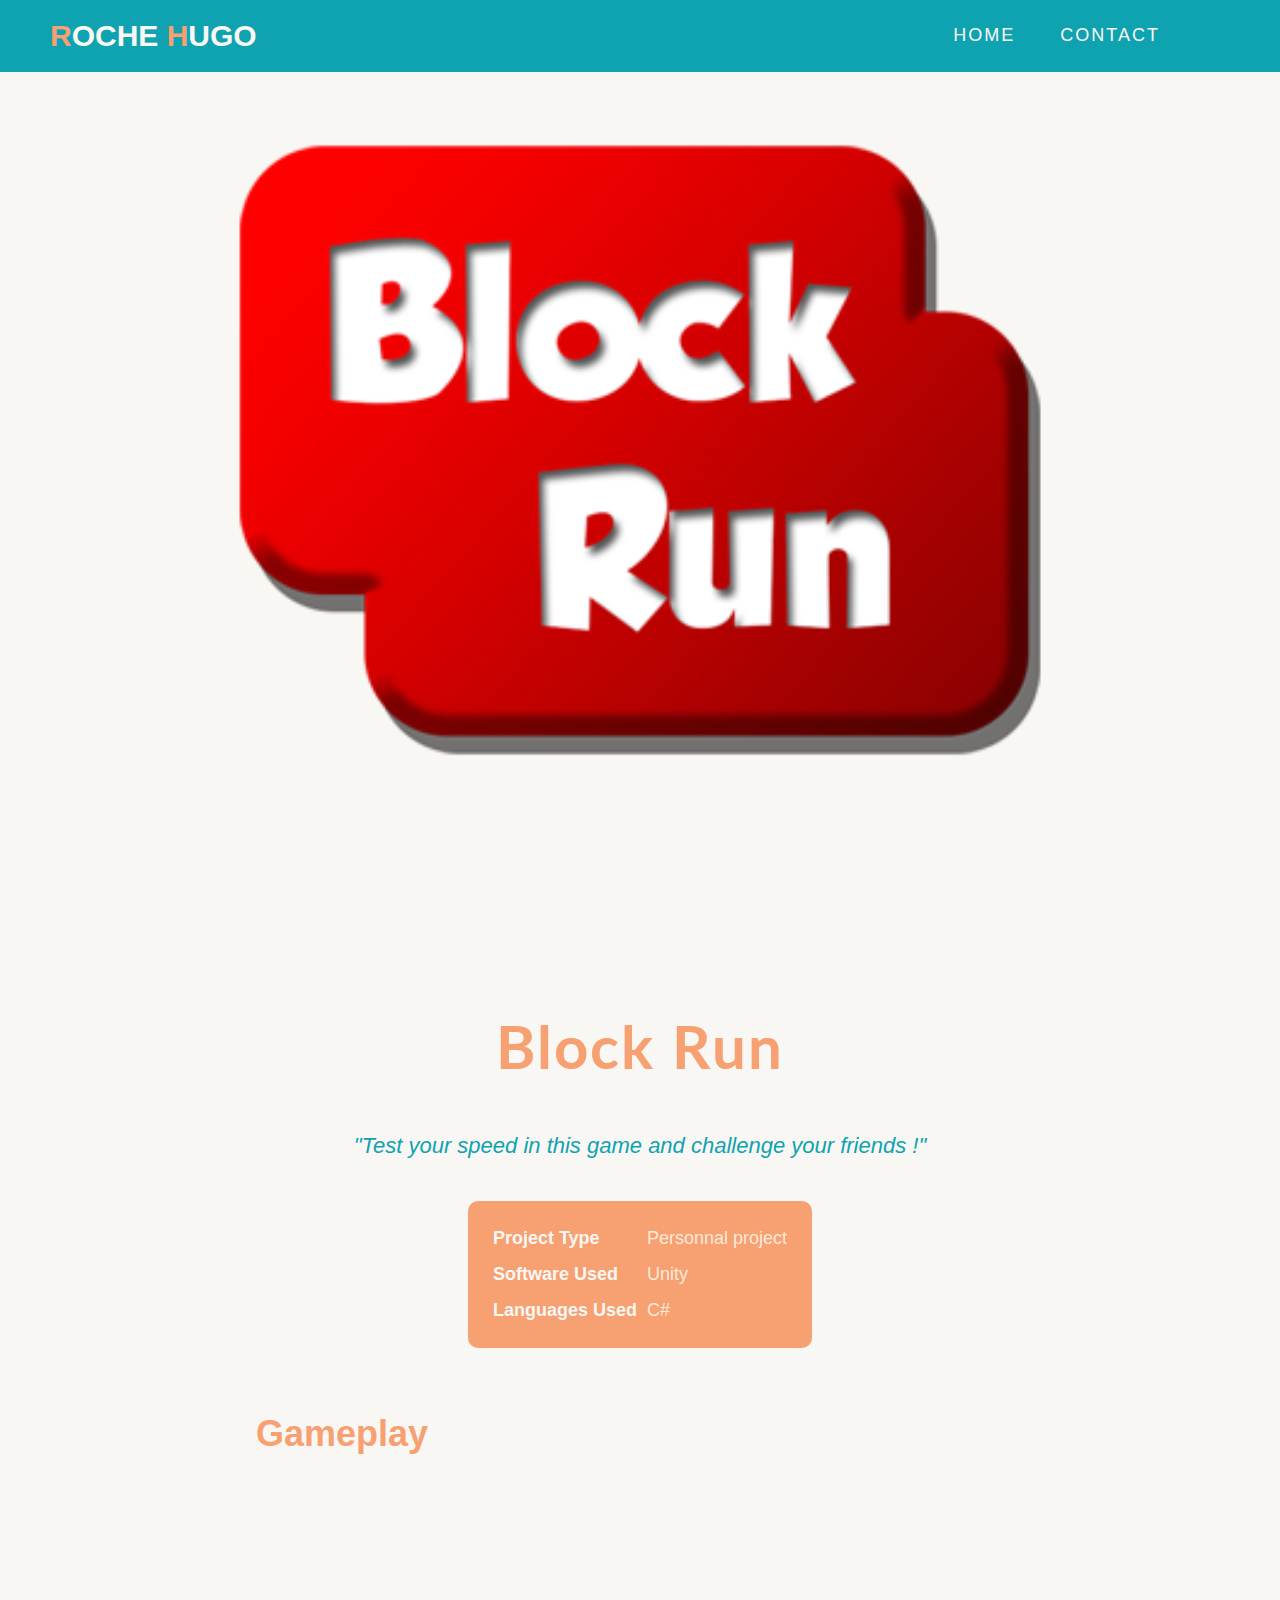
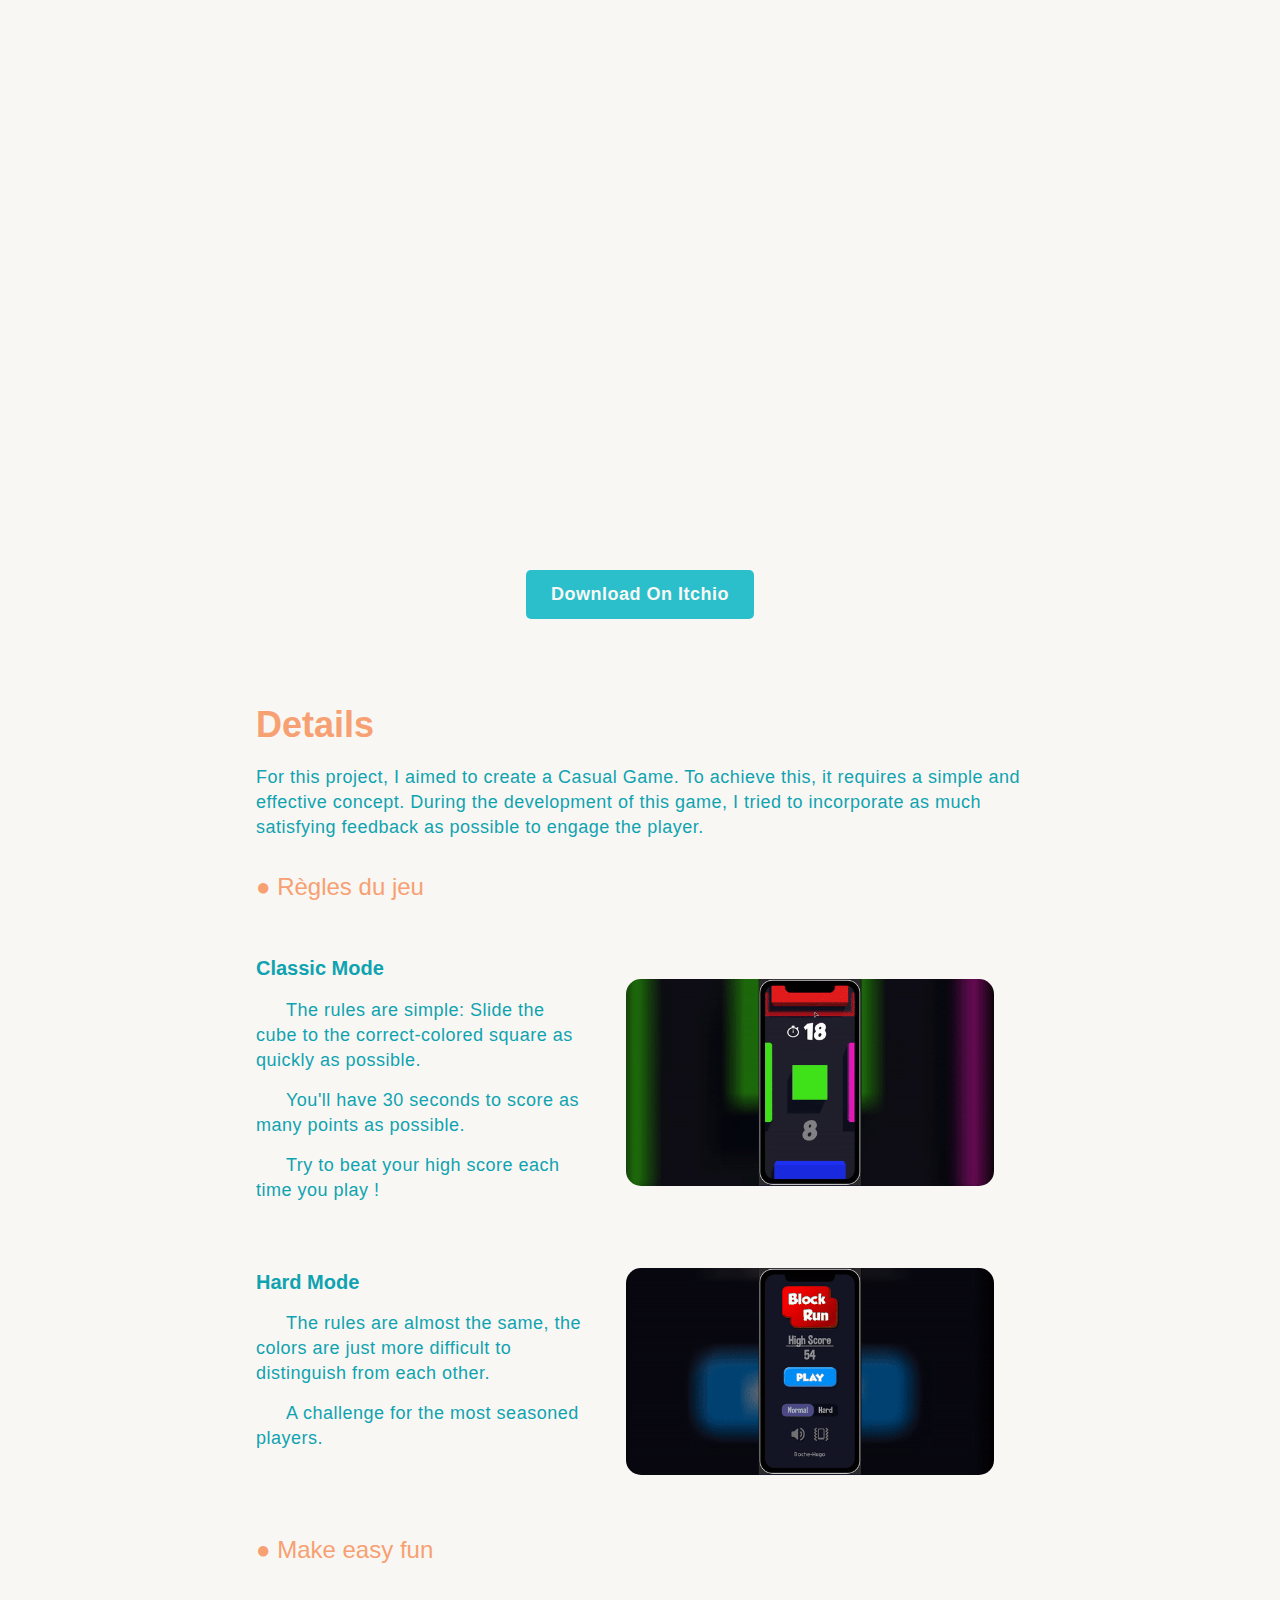
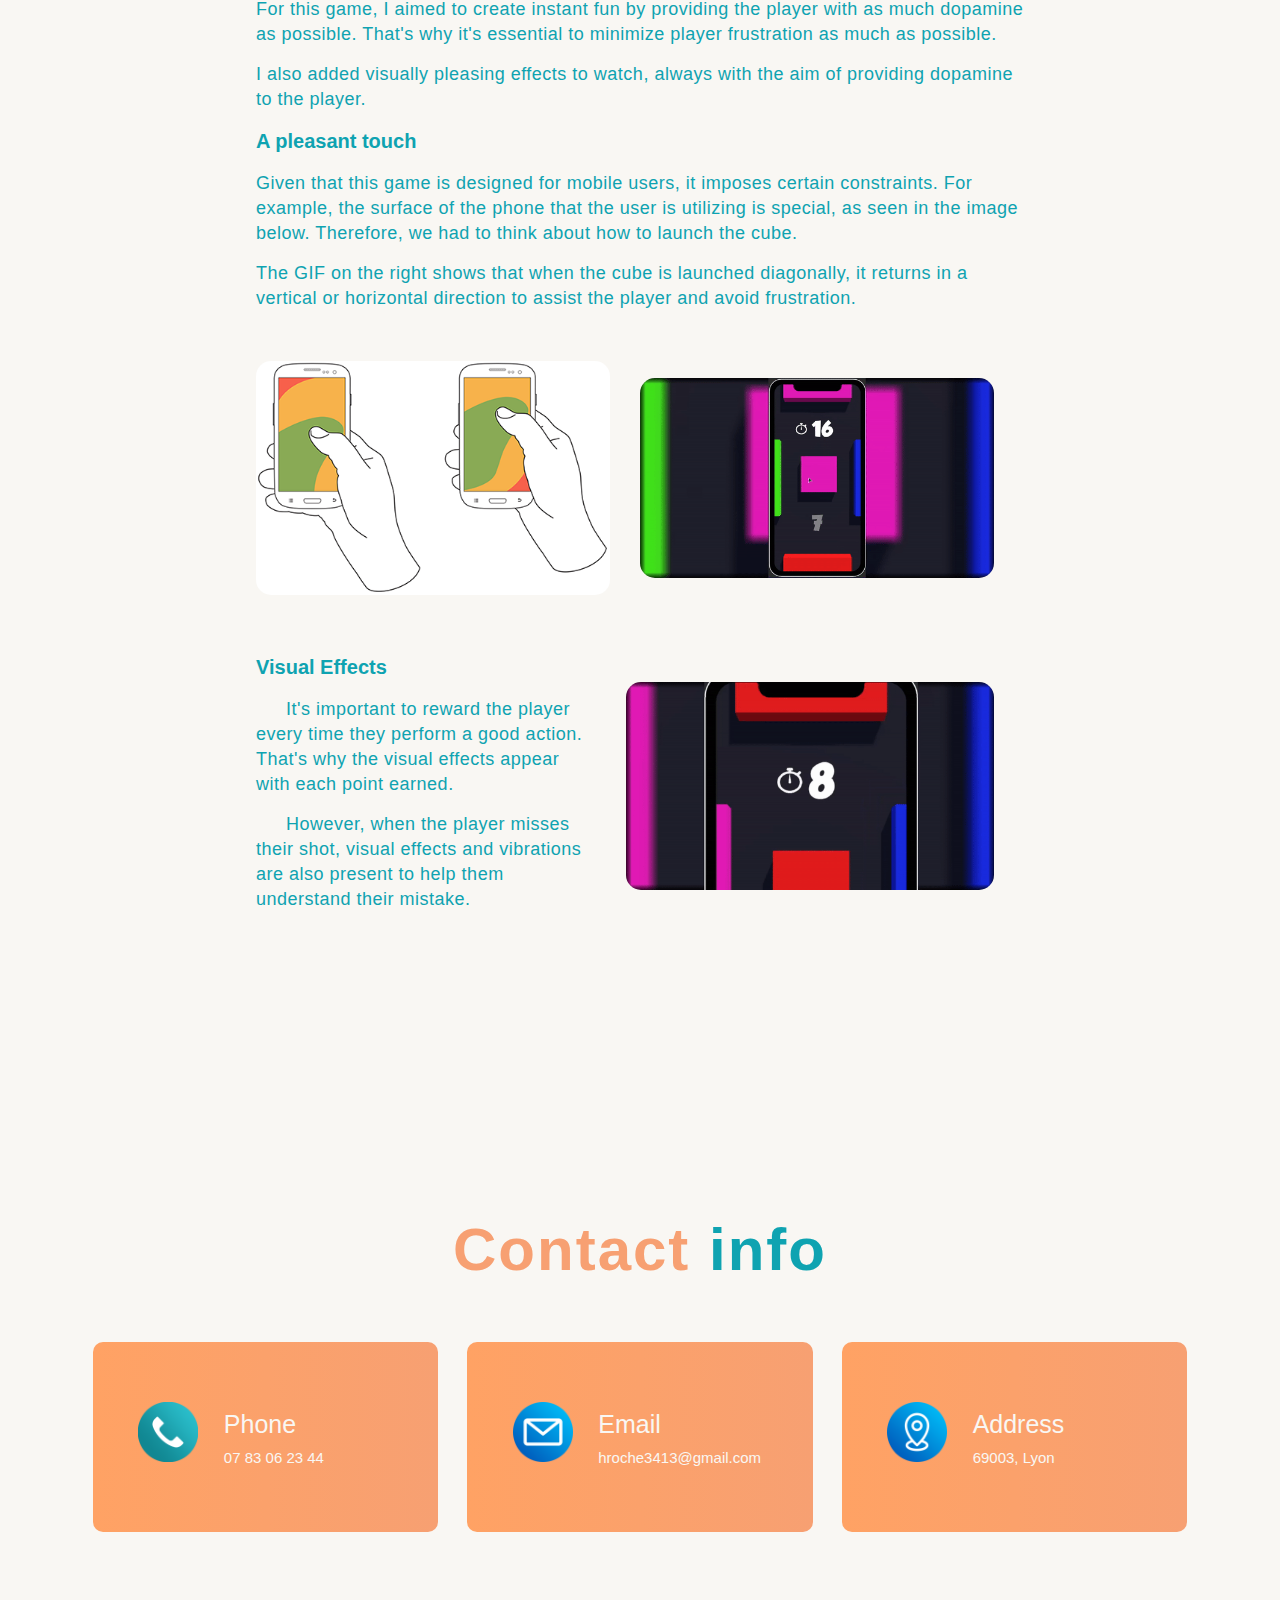
<file: Projects pages/BlockRun.html>
<!DOCTYPE html>
<html lang="en">

<head>
    <meta charset="UTF-8">
    <meta name="viewport" content="width=device-width, initial-scale=1.0">
    <link rel="stylesheet" href="../Style/BlockRun.css">
    <title>BlockRun | Roche Hugo</title>
</head>


<body>

<!-- Header -->
<section id="header">
    <div class="header container">
        <div class="nav-bar">
            <div class="brand">
                <a href="../index.html">
                    <h1><span>R</span>oche <span>H</span>ugo</h1>
                </a>
            </div>
            <div class="nav-list">
                <div class="hamburger">
                    <div class="bar"></div>
                </div>
                <ul>
                    <li><a href="../index.html" data-after="Projects">Home</a></li>
                    <li><a href="#contact" data-after="Projects">Contact</a></li>
                </ul>
            </div>
        </div>
    </div>
</section>


<!-- Hero -->
<section id="hero">
    <div class="hero container"></div>
</section>



<!-- Overview -->
<section id="overview">

    <div class="overview container">

        <div class ="overview-header">
            <h1 class="section-title"><span>Block Run</span></h1>
        </div>

        <div class="overview-resume">
            <em>"Test your speed in this game and challenge your friends !"</em>
        </div>

        <div class="overview-facts-container">
            <table style="margin: auto;">
                <tbody>
                    <tr>
                        <td class="overview-facts-cell">
                            <span>Project Type</span>
                        </td>
                        <td class="overview-facts-cell">Personnal project</td>
                    </tr>
                    <tr>
                        <td class="overview-facts-cell">
                            <span>Software Used</span>
                        </td>
                        <td class="overview-facts-cell"> Unity</td>
                    </tr>
                    <tr>
                        <td class="overview-facts-cell">
                            <span>Languages Used</span>
                        </td>
                        <td class="overview-facts-cell"> C#</td>
                    </tr>
                </tbody>
            </table>
        </div>


        <div class="overview-trailer-header">
            <h1>Gameplay</h1>
        </div>

        <div class="overview-trailer">
            <iframe width="1120" height="630" src="https://www.youtube.com/embed/9kSRHlKPLHQ?si=bDqYGP2nemxIxioV"
                    title="YouTube video player"
                    frameborder="0" allow="accelerometer; autoplay; clipboard-write; encrypted-media; gyroscope; picture-in-picture; web-share"
                    allowfullscreen></iframe>
        </div>

        <div class="download-link">
            <a href="https://minewarpro.itch.io/blockrun"><p>Download On Itchio</p></a>
        </div>

        <div class="details-container">
            <div class="details-header">
                <h1>Details</h1>
            </div>

            <p>
                For this project, I aimed to create a Casual Game. To achieve this, it requires a simple and effective concept. During the development of this game,
                I tried to incorporate as much satisfying feedback as possible to engage the player.</p>
            <div class="details-body">
                <h2>● Règles du jeu</h2>
                <div class="gif-container">
                    <div class="gif-info">
                        <h3>Classic Mode</h3>
                        <p>The rules are simple: Slide the cube to the correct-colored square as quickly as possible.</p>
                        <p>You'll have 30 seconds to score as many points as possible.</p>
                        <p>Try to beat your high score each time you play !</p>
                    </div>
                    <div class="gif">
                        <img src="../Gif/ClassicBlockRunGif(2).gif" alt="gif">
                    </div>
                </div>

                <div class="gif-container">
                    <div class="gif-info">
                        <h3>Hard Mode</h3>
                        <p>The rules are almost the same, the colors are just more difficult to distinguish from each other.</p>
                        <p>A challenge for the most seasoned players.</p>

                    </div>
                    <div class="gif">
                        <img src="../Gif/HardBlockRunGif.gif" alt="gif">
                    </div>
                </div>

                <h2>● Make easy fun</h2>

                <p>For this game, I aimed to create instant fun by providing the player with as much dopamine as possible. That's why it's essential to minimize player frustration as much as possible.</p>
                <p>I also added visually pleasing effects to watch, always with the aim of providing dopamine to the player. </p>
                <p></p>

                <h3>A pleasant touch</h3>
                <p>Given that this game is designed for mobile users, it imposes certain constraints.
                    For example, the surface of the phone that the user is utilizing is special, as seen in the image below.
                    Therefore, we had to think about how to launch the cube. </p>
                <p>The GIF on the right shows that when the cube is launched diagonally, it returns in a vertical or horizontal direction to assist the player and avoid frustration.</p>
                <div class="gif-container">
                    <div class="gif">
                        <img src="../Image/UX_Mobile.png" alt="gif">
                    </div>
                    <div class="gif">
                        <img src="../Gif/SlowGif.gif" alt="gif">
                    </div>
                </div>
                <p></p>

                <div class="gif-container">
                    <div class="gif-info">
                        <h3>Visual Effects</h3>
                        <p>It's important to reward the player every time they perform a good action. That's why the visual effects appear with each point earned. </p>
                        <p>However, when the player misses their shot, visual effects and vibrations are also present to help them understand their mistake.</p>
                        <p></p>
                    </div>
                    <div class="gif">
                        <img src="../Gif/VisualEffectGif.gif" alt="gif">
                    </div>
                </div>

            </div>
        </div>

    </div>
</section>

<!-- Contact Section -->
<section id="contact">
    <div class="contact container">
        <div>
            <h1 class="section-title">Contact <span>info</span></h1>
        </div>
        <div class="contact-items">
            <div class="contact-item">
                <div class="icon"><img src="../Image/Phone_Logo.png" /></div>
                <div class="contact-info">
                    <h1>Phone</h1>
                    <h2>07 83 06 23 44</h2>
                </div>
            </div>
            <div class="contact-item">
                <div class="icon"><img src=../Image/Mail_Logo.png /></div>
                <div class="contact-info">
                    <h1>Email</h1>
                    <h2>hroche3413@gmail.com</h2>
                </div>
            </div>
            <div class="contact-item">
                <div class="icon"><img src=../Image/Map_Logo.png /></div>
                <div class="contact-info">
                    <h1>Address</h1>
                    <h2>69003, Lyon</h2>
                </div>
            </div>
        </div>
    </div>
</section>
<!-- End Contact Section -->

<script src="../app.js"></script>
</body>
</html>
</file>
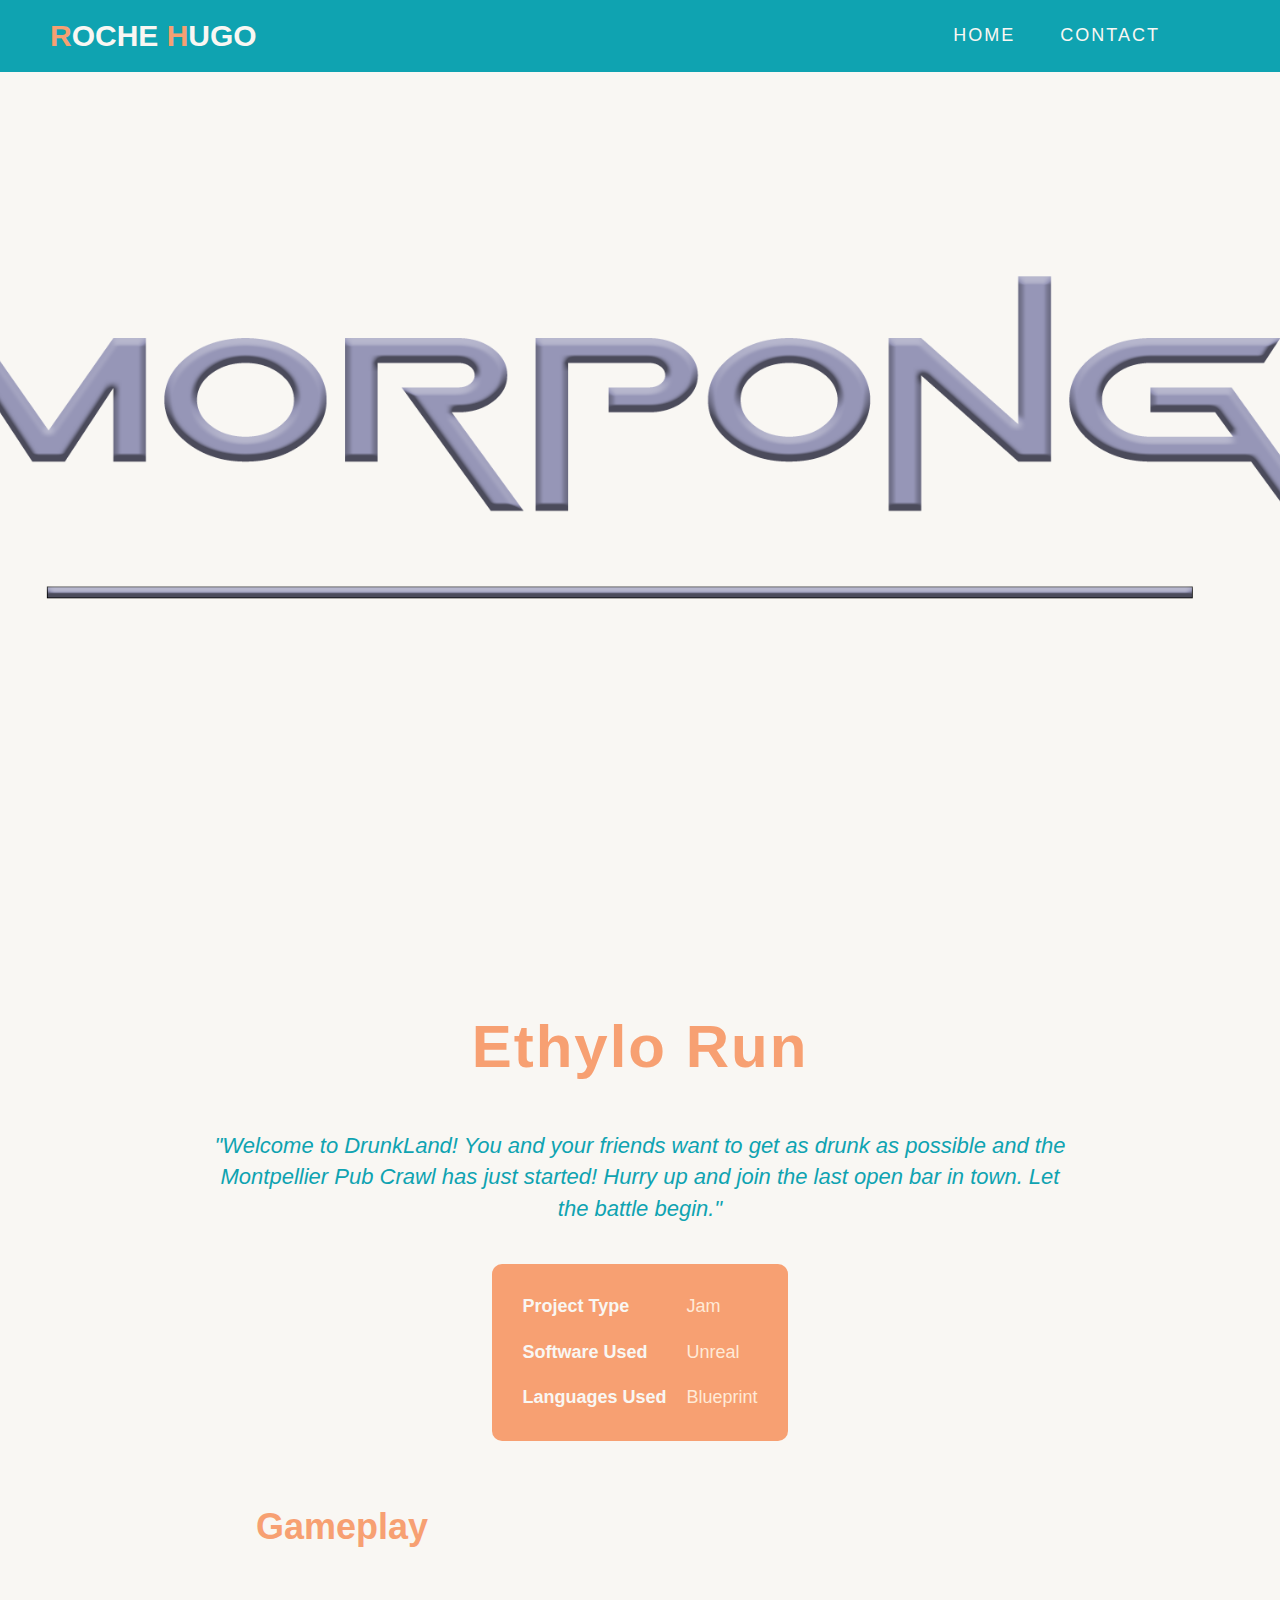
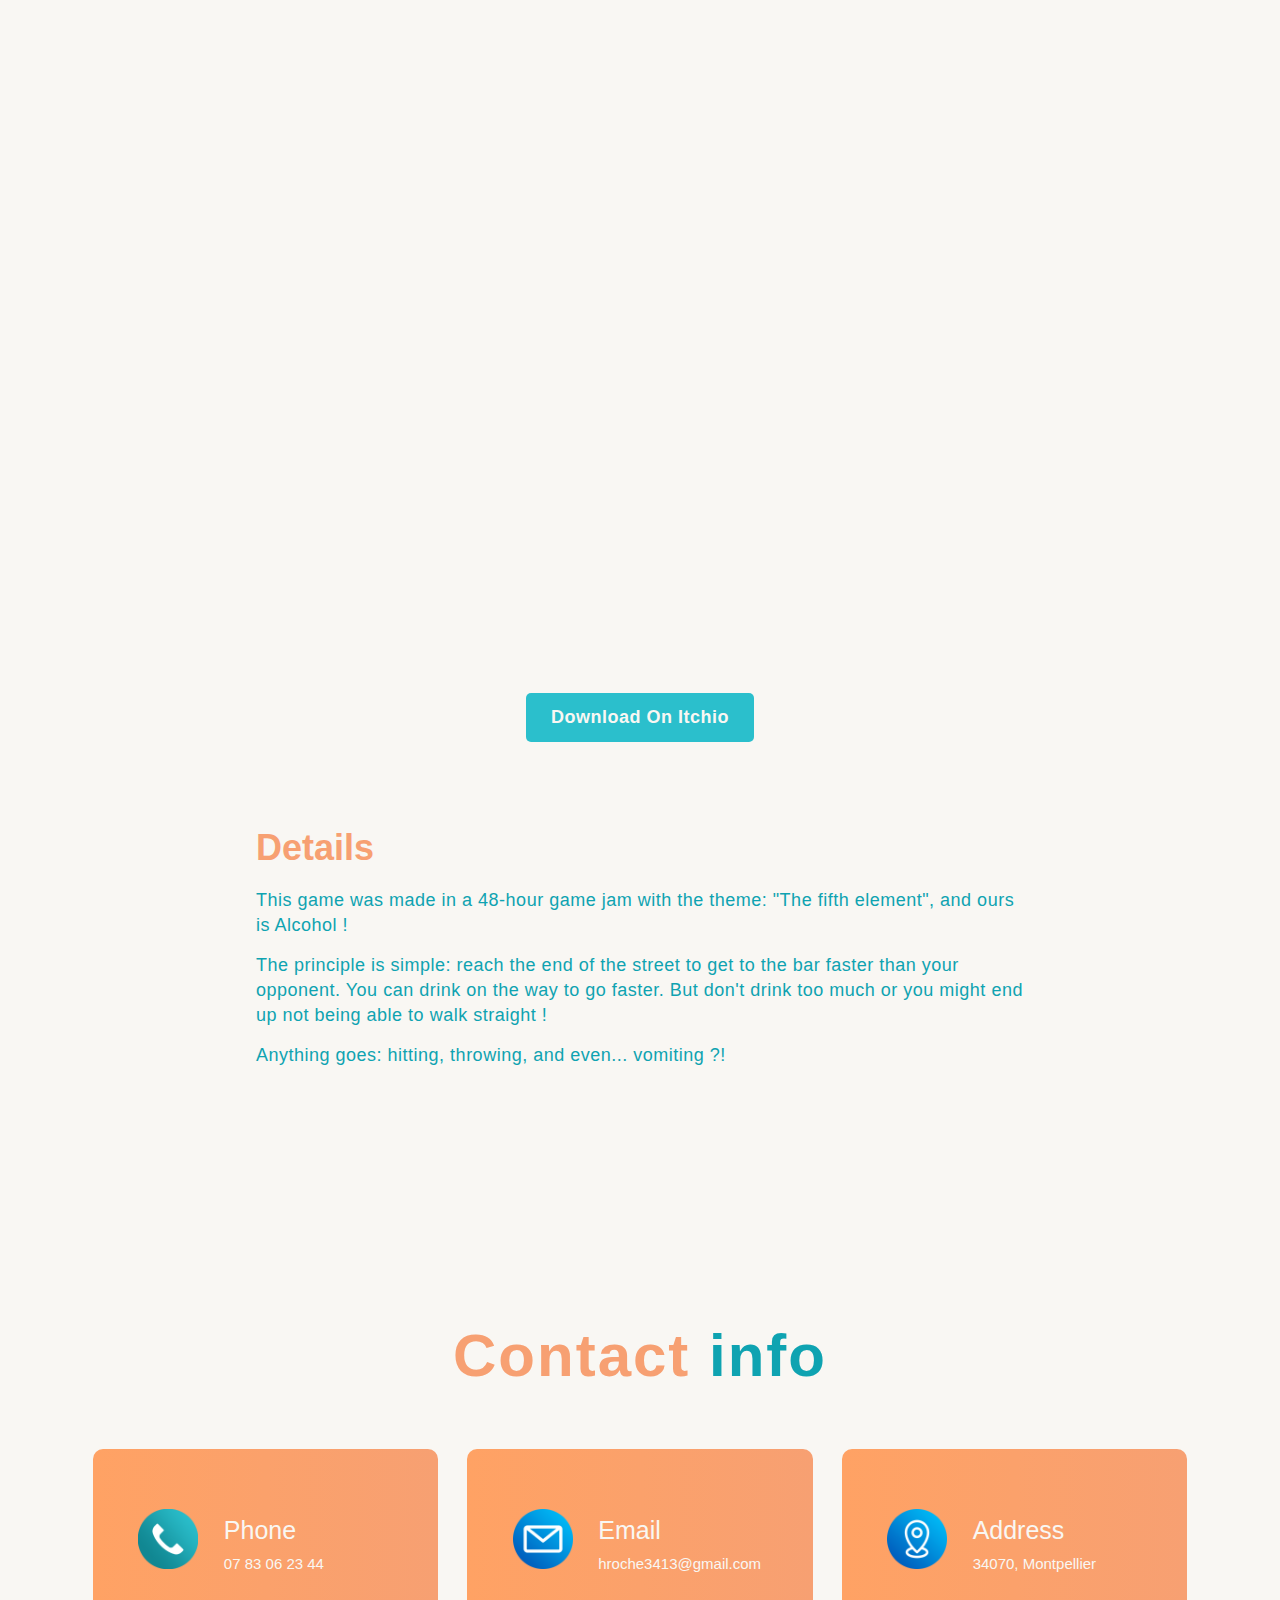
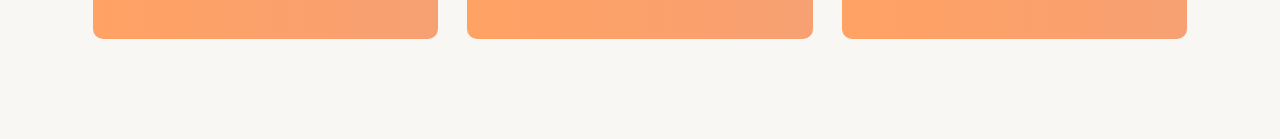
<file: Projects pages/EthyloRun.html>
<!DOCTYPE html>
<html lang="en">

<head>
    <meta charset="UTF-8">
    <meta name="viewport" content="width=device-width, initial-scale=1.0">
    <link rel="stylesheet" href="../Style/style_ethylorun.css">
    <title>EthyloRun | Roche Hugo</title>
</head>


<body>

<!-- Header -->
<section id="header">
    <div class="header container">
        <div class="nav-bar">
            <div class="brand">
                <a href="../index.html">
                    <h1><span>R</span>oche <span>H</span>ugo</h1>
                </a>
            </div>
            <div class="nav-list">
                <div class="hamburger">
                    <div class="bar"></div>
                </div>
                <ul>
                    <li><a href="../index.html" data-after="Projects">Home</a></li>
                    <li><a href="#contact" data-after="Projects">Contact</a></li>
                </ul>
            </div>
        </div>
    </div>
</section>


<!-- Hero -->
<section id="hero">
    <div class="hero container"></div>
</section>



<!-- Overview -->
<section id="overview">

    <div class="overview container">

        <div class ="overview-header">
            <h1 class="section-title"><span>Ethylo Run</span></h1>
        </div>

        <div class="overview-resume">
            <em>"Welcome to DrunkLand!

                You and your friends want to get as drunk as possible and the Montpellier Pub Crawl has just started! Hurry up and join the last open bar in town.

                Let the battle begin."</em>
        </div>

        <div class="overview-facts-container">
            <table style="margin: auto;">
                <tbody>
                    <tr>
                        <td class="overview-facts-cell">
                            <span>Project Type</span>
                        </td>
                        <td class="overview-facts-cell"> Jam </td>
                    </tr>
                    <tr>
                        <td class="overview-facts-cell">
                            <span>Software Used</span>
                        </td>
                        <td class="overview-facts-cell"> Unreal</td>
                    </tr>
                    <tr>
                        <td class="overview-facts-cell">
                            <span>Languages Used</span>
                        </td>
                        <td class="overview-facts-cell"> Blueprint</td>
                    </tr>
                </tbody>
            </table>
        </div>

        <div class="overview-trailer-header">
            <h1>Gameplay</h1>
        </div>

        <div class="overview-trailer">
            <iframe width="1120" height="630" src="https://www.youtube.com/embed/eMXwwhVZ_po?si=xSOUxtBqACWUeE-l?rel=0"
                    title="YouTube video player"
                    frameborder="0" allow="accelerometer; autoplay; clipboard-write; encrypted-media; gyroscope; picture-in-picture; web-share"
                    allowfullscreen>
            </iframe>
        </div>

        <div class="download-link">
            <a href="https://minewarpro.itch.io/ethylorun"><p>Download On Itchio</p></a>
        </div>

        <div class="details-container">
            <div class="details-header">
                <h1>Details</h1>
            </div>

            <p>This game was made in a 48-hour game jam with the theme: "The fifth element", and ours is Alcohol !</p>
            <p>
                The principle is simple: reach the end of the street to get to the bar faster than your opponent.
                You can drink on the way to go faster. But don't drink too much or you might end up not being able to walk straight !</p>
            <p>Anything goes: hitting, throwing, and even... vomiting ?!</p>
        </div>

    </div>
</section>

<!-- Contact Section -->
<section id="contact">
    <div class="contact container">
        <div>
            <h1 class="section-title">Contact <span>info</span></h1>
        </div>
        <div class="contact-items">
            <div class="contact-item">
                <div class="icon"><img src="../Image/Phone_Logo.png" /></div>
                <div class="contact-info">
                    <h1>Phone</h1>
                    <h2>07 83 06 23 44</h2>
                </div>
            </div>
            <div class="contact-item">
                <div class="icon"><img src=../Image/Mail_Logo.png /></div>
                <div class="contact-info">
                    <h1>Email</h1>
                    <h2>hroche3413@gmail.com</h2>
                </div>
            </div>
            <div class="contact-item">
                <div class="icon"><img src=../Image/Map_Logo.png /></div>
                <div class="contact-info">
                    <h1>Address</h1>
                    <h2>34070, Montpellier</h2>
                </div>
            </div>
        </div>
    </div>
</section>
<!-- End Contact Section -->

<script src="../app.js"></script>
</body>
</html>
</file>
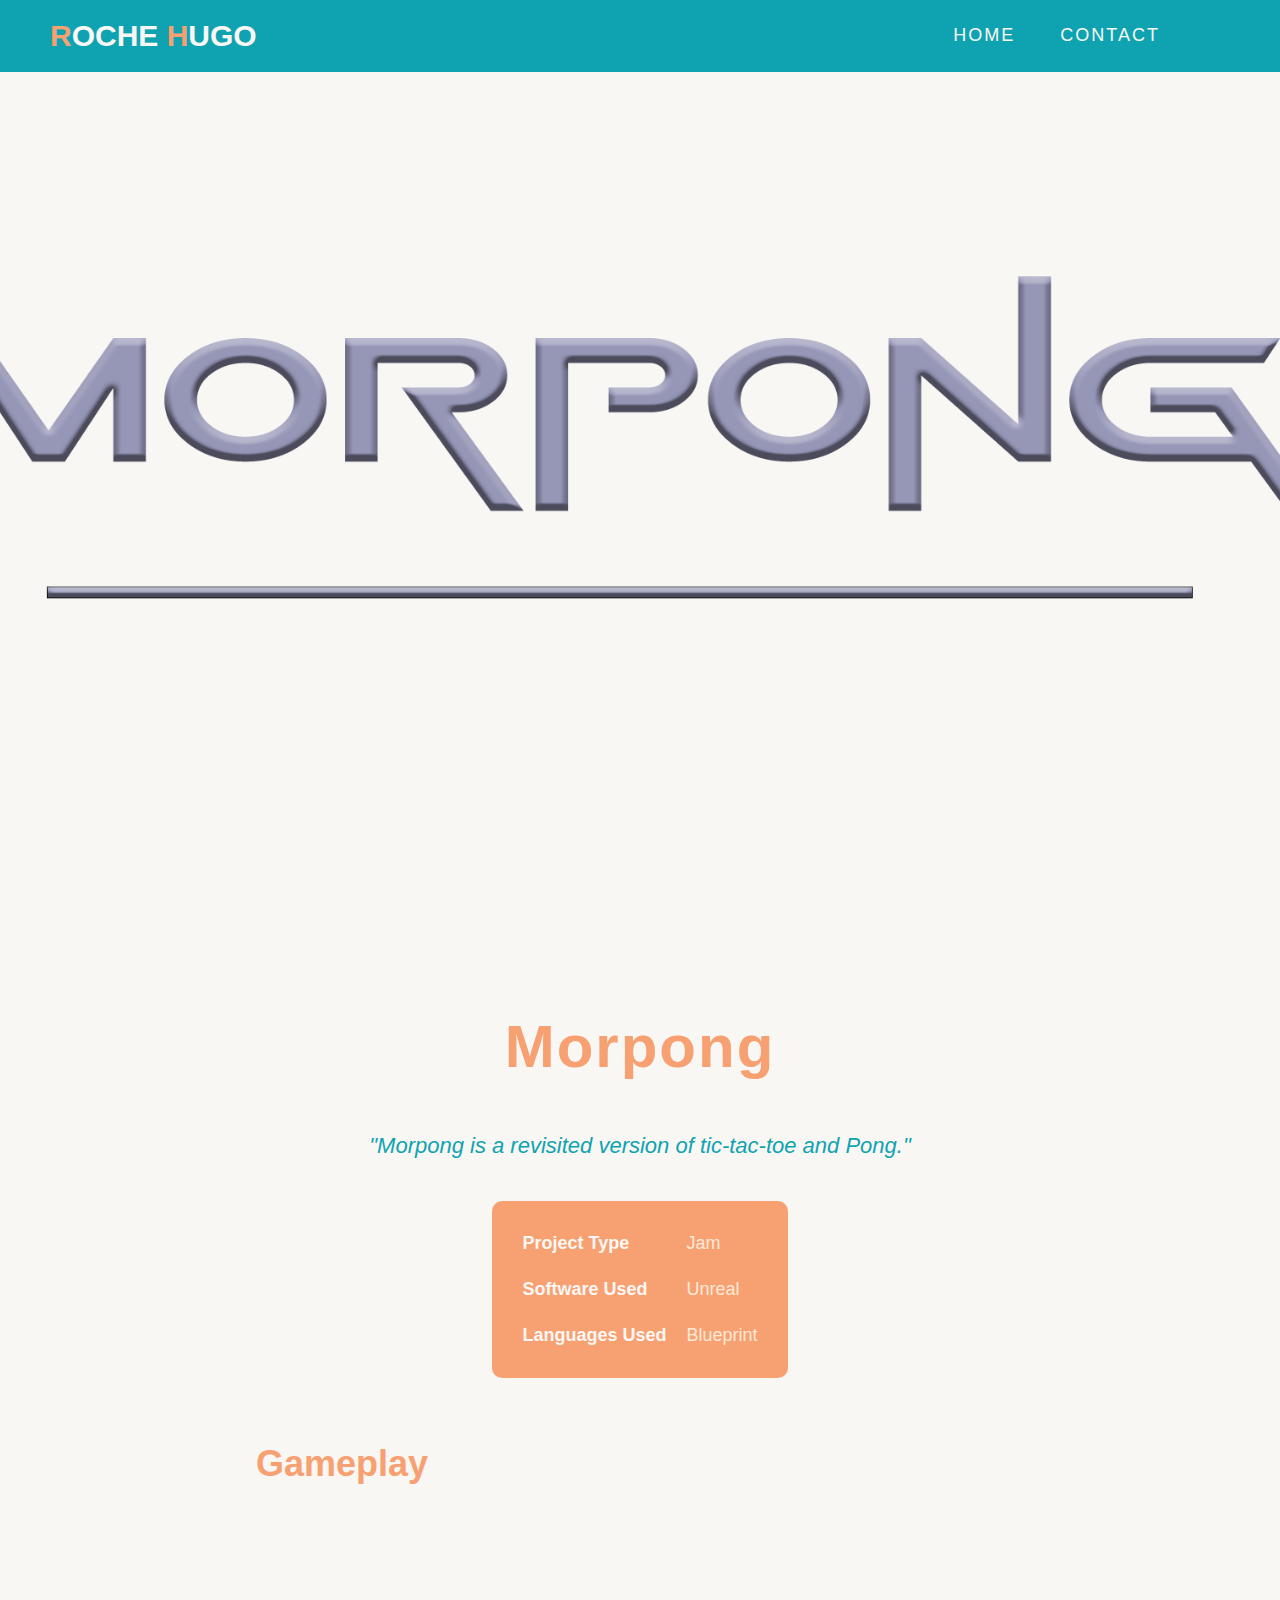
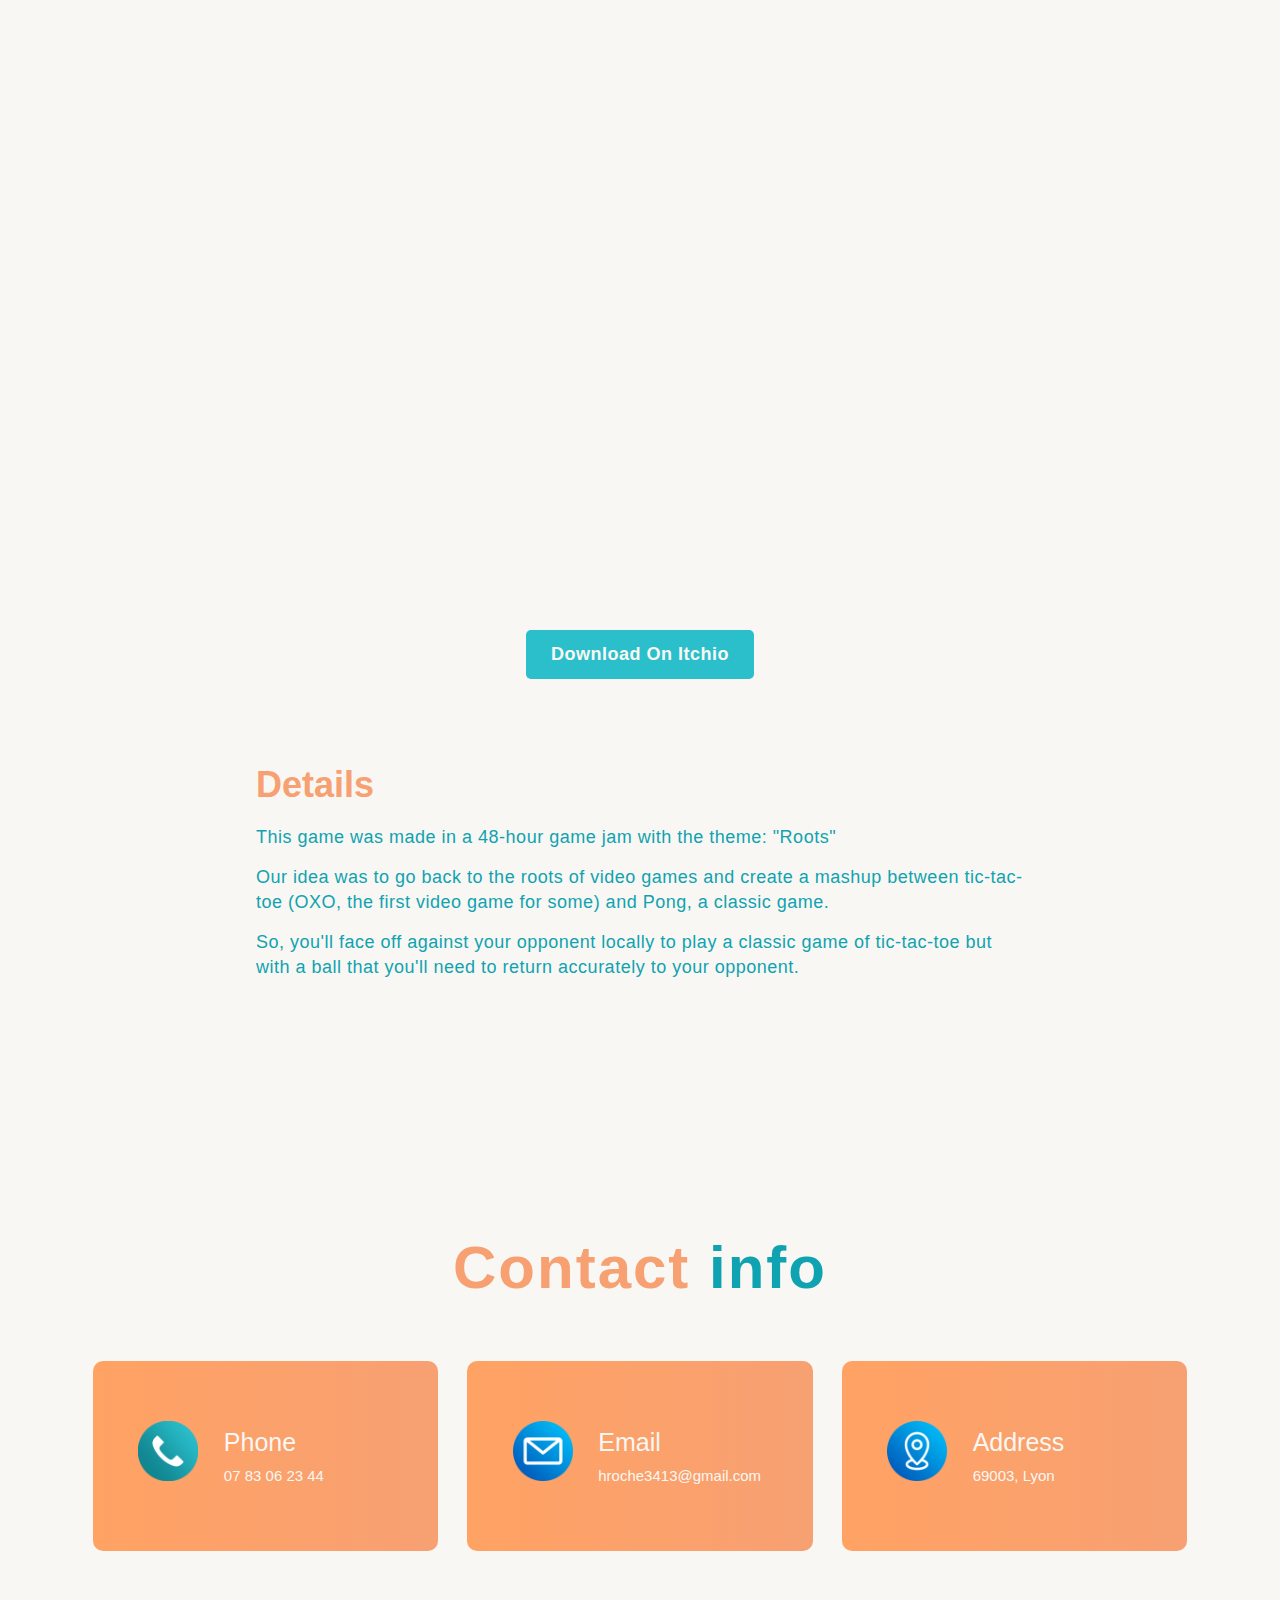
<file: Projects pages/Morpong.html>
<!DOCTYPE html>
<html lang="en">

<head>
    <meta charset="UTF-8">
    <meta name="viewport" content="width=device-width, initial-scale=1.0">
    <link rel="stylesheet" href="../Style/style_morpong.css">
    <title>Morpong | Roche Hugo</title>
</head>


<body>

<!-- Header -->
<section id="header">
    <div class="header container">
        <div class="nav-bar">
            <div class="brand">
                <a href="../index.html">
                    <h1><span>R</span>oche <span>H</span>ugo</h1>
                </a>
            </div>
            <div class="nav-list">
                <div class="hamburger">
                    <div class="bar"></div>
                </div>
                <ul>
                    <li><a href="../index.html" data-after="Projects">Home</a></li>
                    <li><a href="#contact" data-after="Projects">Contact</a></li>
                </ul>
            </div>
        </div>
    </div>
</section>


<!-- Hero -->
<section id="hero">
    <div class="hero container"></div>
</section>



<!-- Overview -->
<section id="overview">

    <div class="overview container">

        <div class ="overview-header">
            <h1 class="section-title"><span>Morpong</span></h1>
        </div>

        <div class="overview-resume">
            <em>"Morpong is a revisited version of tic-tac-toe and Pong."</em>
        </div>

        <div class="overview-facts-container">
            <table style="margin: auto;">
                <tbody>
                    <tr>
                        <td class="overview-facts-cell">
                            <span>Project Type</span>
                        </td>
                        <td class="overview-facts-cell"> Jam </td>
                    </tr>
                    <tr>
                        <td class="overview-facts-cell">
                            <span>Software Used</span>
                        </td>
                        <td class="overview-facts-cell"> Unreal</td>
                    </tr>
                    <tr>
                        <td class="overview-facts-cell">
                            <span>Languages Used</span>
                        </td>
                        <td class="overview-facts-cell"> Blueprint</td>
                    </tr>
                </tbody>
            </table>
        </div>

        <div class="overview-trailer-header">
            <h1>Gameplay</h1>
        </div>

        <div class="overview-trailer">
            <iframe width="1120" height="630" src="https://www.youtube.com/embed/vZLTRIHFTSg?si=UAewr82Z7yVlFHbN"
                    title="YouTube video player"
                    frameborder="0" allow="accelerometer; autoplay; clipboard-write; encrypted-media; gyroscope; picture-in-picture; web-share"
                    allowfullscreen>
            </iframe>
        </div>

        <div class="download-link">
            <a href="https://lckpan.itch.io/morpong"><p>Download On Itchio</p></a>
        </div>

        <div class="details-container">
            <div class="details-header">
                <h1>Details</h1>
            </div>

            <p>This game was made in a 48-hour game jam with the theme: "Roots"</p>
            <p>Our idea was to go back to the roots of video games and create a mashup between tic-tac-toe (OXO, the first video game for some) and Pong, a classic game.</p>
            <p>So, you'll face off against your opponent locally to play a classic game of tic-tac-toe but with a ball that you'll need to return accurately to your opponent.</p>
        </div>

    </div>
</section>

<!-- Contact Section -->
<section id="contact">
    <div class="contact container">
        <div>
            <h1 class="section-title">Contact <span>info</span></h1>
        </div>
        <div class="contact-items">
            <div class="contact-item">
                <div class="icon"><img src="../Image/Phone_Logo.png" /></div>
                <div class="contact-info">
                    <h1>Phone</h1>
                    <h2>07 83 06 23 44</h2>
                </div>
            </div>
            <div class="contact-item">
                <div class="icon"><img src=../Image/Mail_Logo.png /></div>
                <div class="contact-info">
                    <h1>Email</h1>
                    <h2>hroche3413@gmail.com</h2>
                </div>
            </div>
            <div class="contact-item">
                <div class="icon"><img src=../Image/Map_Logo.png /></div>
                <div class="contact-info">
                    <h1>Address</h1>
                    <h2>69003, Lyon</h2>
                </div>
            </div>
        </div>
    </div>
</section>
<!-- End Contact Section -->

<script src="../app.js"></script>
</body>
</html>
</file>
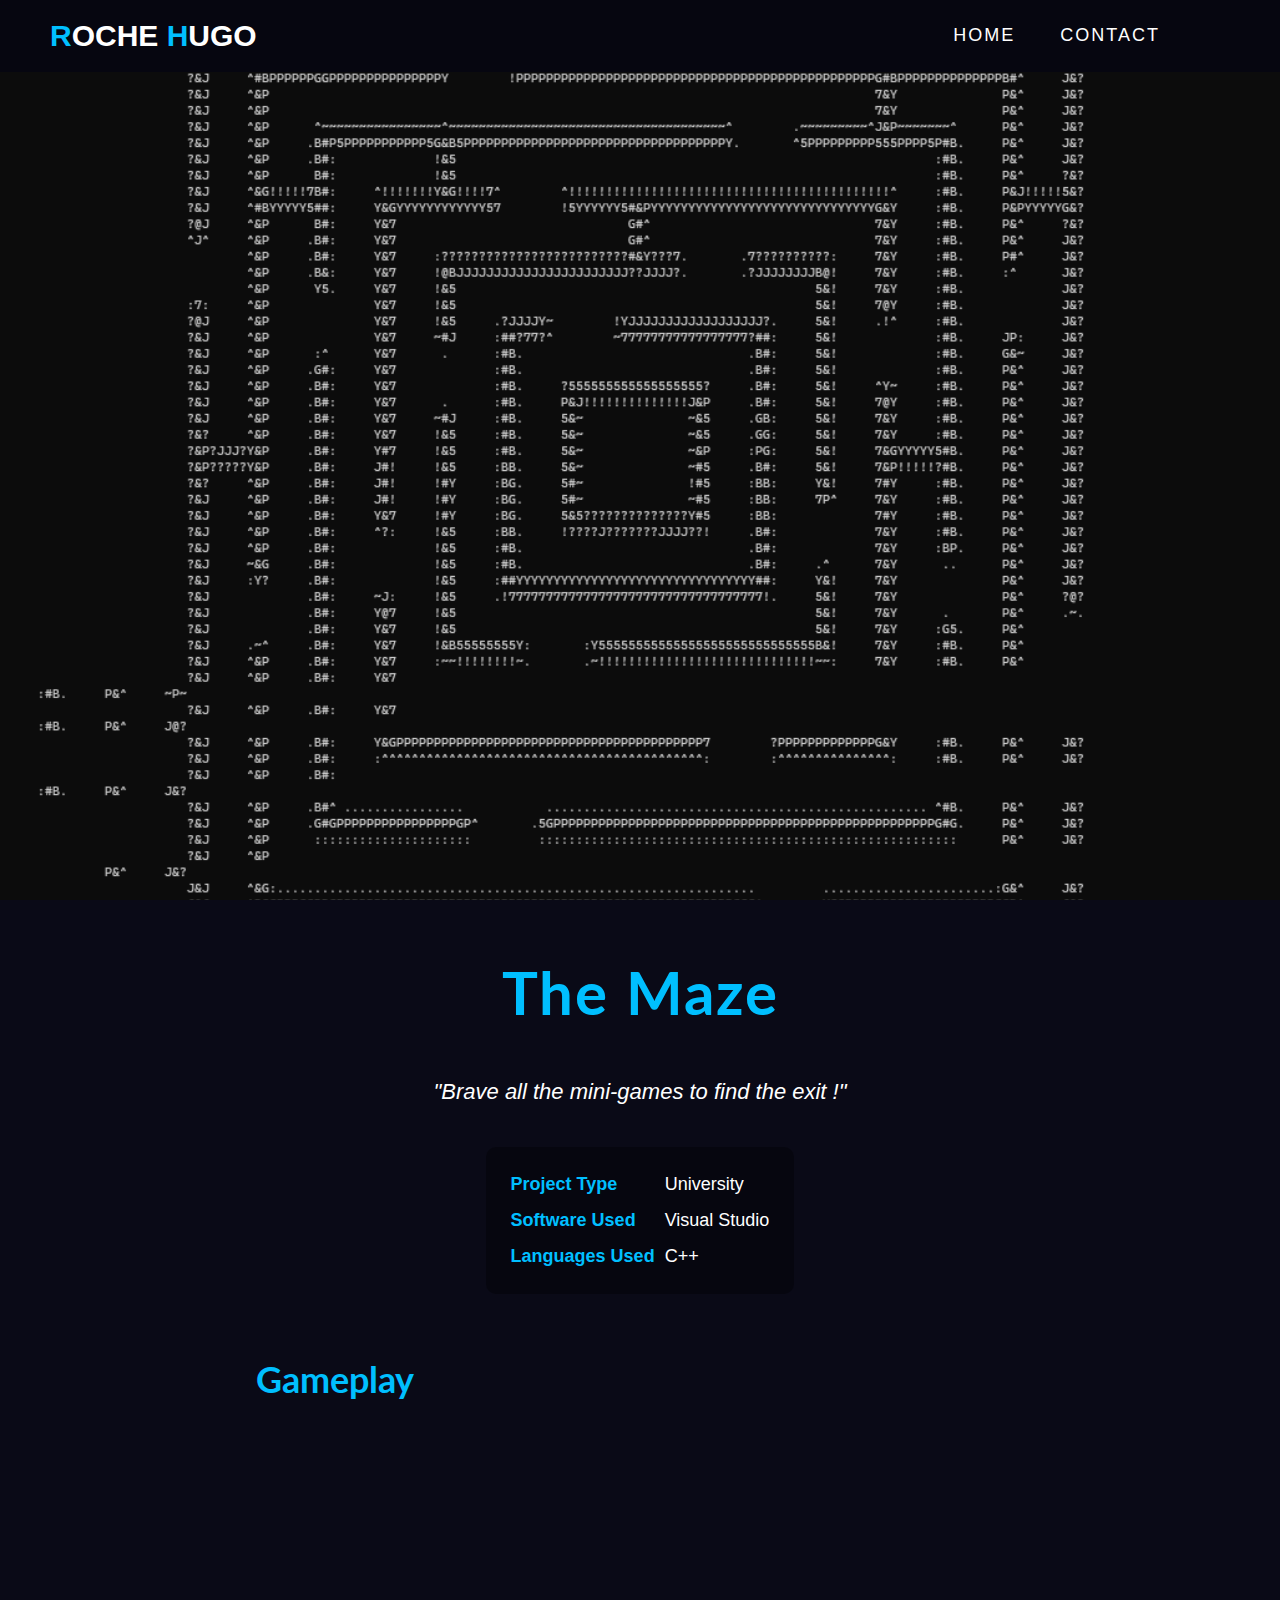
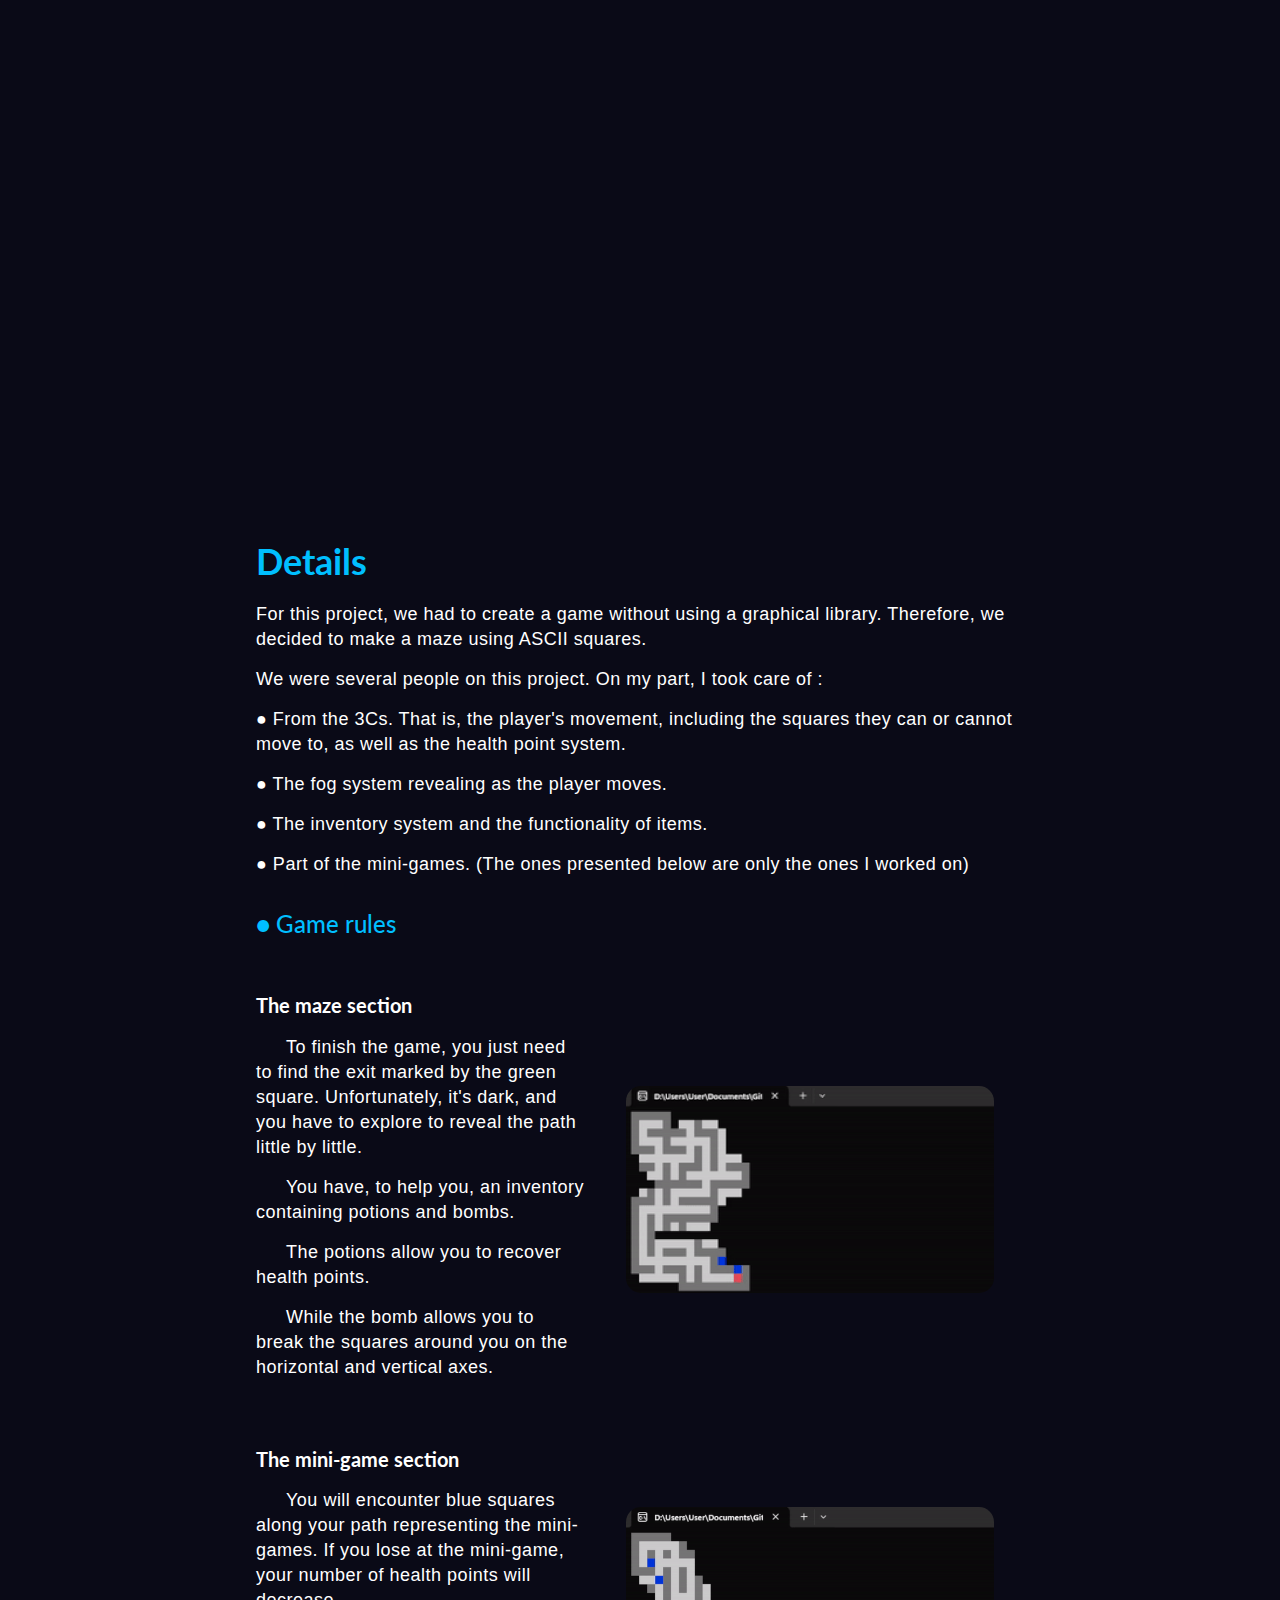
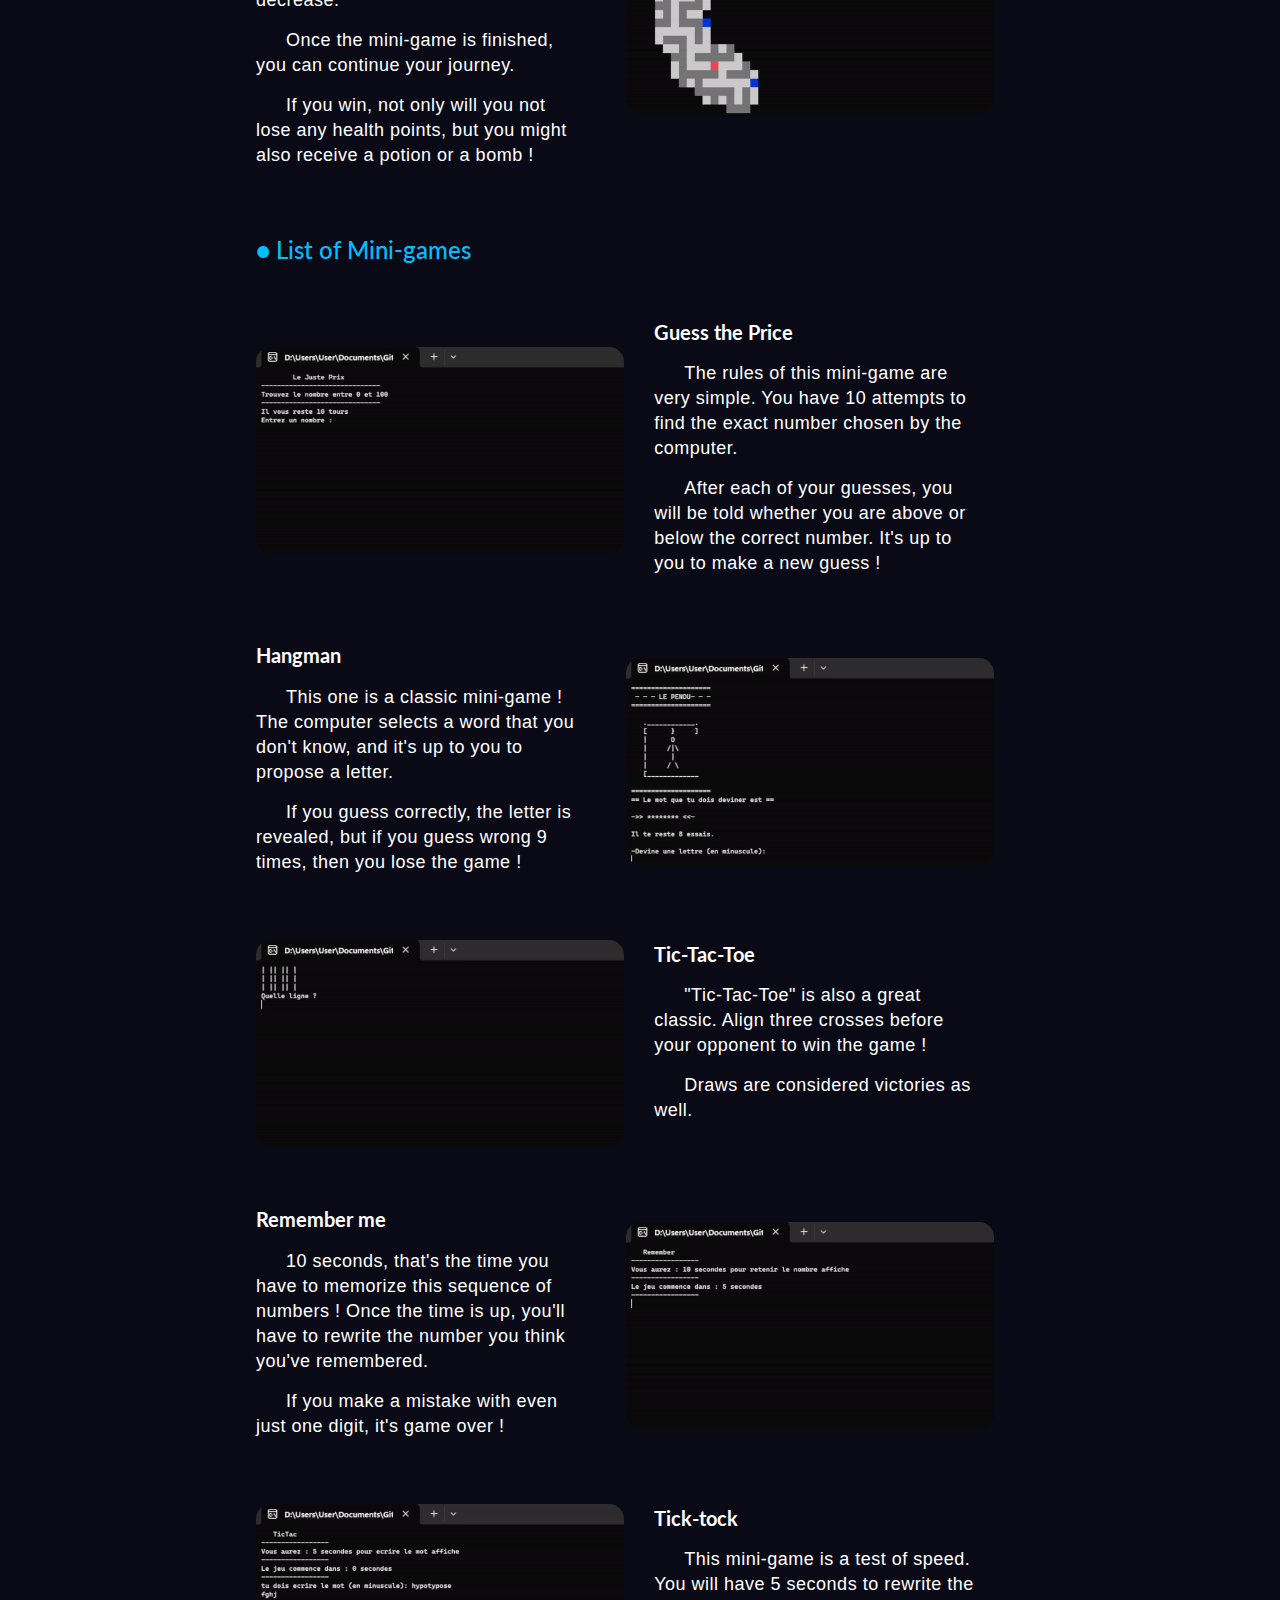
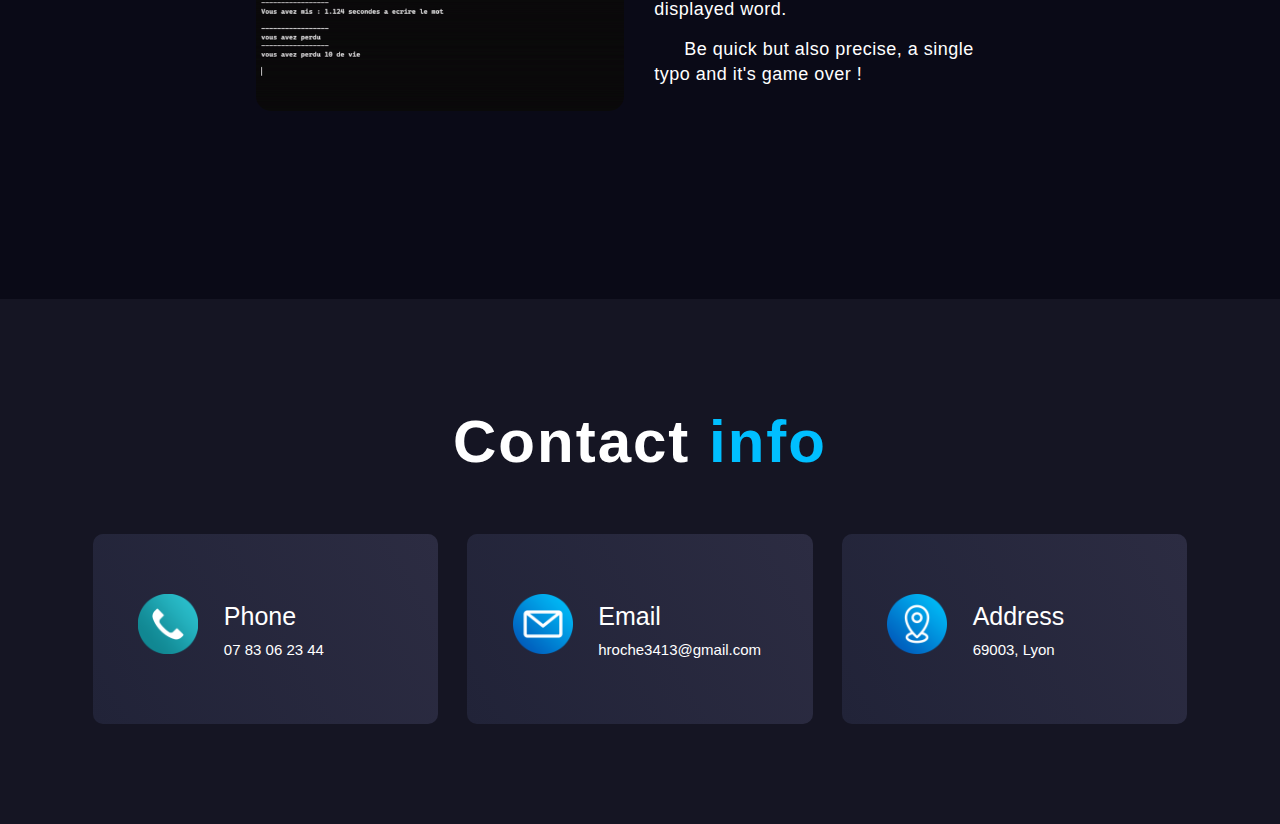
<file: Projects pages/StudentProjects.html>
<!DOCTYPE html>
<html lang="en">

<head>
    <meta charset="UTF-8">
    <meta name="viewport" content="width=device-width, initial-scale=1.0">
    <link rel="stylesheet" href="../Style/StudentProjects.css">
    <title>The Maze | Roche Hugo</title>
</head>


<body>

<!-- Header -->
<section id="header">
    <div class="header container">
        <div class="nav-bar">
            <div class="brand">
                <a href="../index.html">
                    <h1><span>R</span>oche <span>H</span>ugo</h1>
                </a>
            </div>
            <div class="nav-list">
                <div class="hamburger">
                    <div class="bar"></div>
                </div>
                <ul>
                    <li><a href="../index.html" data-after="Projects">Home</a></li>
                    <li><a href="#contact" data-after="Projects">Contact</a></li>
                </ul>
            </div>
        </div>
    </div>
</section>


<!-- Hero -->
<section id="hero">
    <div class="hero container"></div>
</section>



<!-- Overview -->
<section id="overview">

    <div class="overview container">

        <div class ="overview-header">
            <h1 class="section-title"><span>The Maze</span></h1>
        </div>

        <div class="overview-resume">
            <em>"Brave all the mini-games to find the exit !"</em>
        </div>

        <div class="overview-facts-container">
            <table style="margin: auto;">
                <tbody>
                    <tr>
                        <td class="overview-facts-cell">
                            <span>Project Type</span>
                        </td>
                        <td class="overview-facts-cell">University</td>
                    </tr>
                    <tr>
                        <td class="overview-facts-cell">
                            <span>Software Used</span>
                        </td>
                        <td class="overview-facts-cell"> Visual Studio</td>
                    </tr>
                    <tr>
                        <td class="overview-facts-cell">
                            <span>Languages Used</span>
                        </td>
                        <td class="overview-facts-cell"> C++</td>
                    </tr>
                </tbody>
            </table>
        </div>


        <div class="overview-trailer-header">
            <h1>Gameplay</h1>
        </div>

        <div class="overview-trailer">
            <iframe width="1120" height="630"
                    src="https://www.youtube.com/embed/QCu2Mbn_P-4?si=3CnC997Igch08r8c"
                    title="YouTube video player" frameborder="0"
                    allow="accelerometer; autoplay; clipboard-write; encrypted-media; gyroscope; picture-in-picture; web-share" allowfullscreen></iframe>
        </div>

        <div class="details-container">
            <div class="details-header">
                <h1>Details</h1>
            </div>

            <p>For this project, we had to create a game without using a graphical library. Therefore, we decided to make a maze using ASCII squares.</p>
            <p>We were several people on this project. On my part, I took care of : </p>
            <p>● From the 3Cs. That is, the player's movement, including the squares they can or cannot move to, as well as the health point system.</p>
            <p>● The fog system revealing as the player moves.</p>
            <p>● The inventory system and the functionality of items.</p>
            <p>● Part of the mini-games. (The ones presented below are only the ones I worked on)</p>

            <div class="details-body">
                <h2>● Game rules</h2>
                <div class="gif-container">
                    <div class="gif-info">
                        <h3>The maze section</h3>
                        <p>To finish the game, you just need to find the exit marked by the green square. Unfortunately, it's dark, and you have to explore to reveal the path little by little.</p>
                        <p>You have, to help you, an inventory containing potions and bombs.</p>
                        <p>The potions allow you to recover health points.</p>
                        <p>While the bomb allows you to break the squares around you on the horizontal and vertical axes.</p>
                    </div>
                    <div class="gif">
                        <img src="../Gif/LabyDeplacement.gif" alt="gif">
                    </div>
                </div>

                <div class="gif-container">
                    <div class="gif-info">
                        <h3>The mini-game section</h3>
                        <p>You will encounter blue squares along your path representing the mini-games. If you lose at the mini-game, your number of health points will decrease.</p>
                        <p>Once the mini-game is finished, you can continue your journey.</p>
                        <p>If you win, not only will you not lose any health points, but you might also receive a potion or a bomb !</p>

                    </div>
                    <div class="gif">
                        <img src="../Gif/LabyMiniJeu.gif" alt="gif">
                    </div>
                </div>

                <h2>● List of Mini-games</h2>

                <div class="gif-container">
                    <div class="gif">
                        <img src="../Gif/LabyJustePrix.gif" alt="gif">
                    </div>
                    <div class="gif-info">
                        <h3>Guess the Price</h3>
                        <p>The rules of this mini-game are very simple. You have 10 attempts to find the exact number chosen by the computer. </p>
                        <p>After each of your guesses, you will be told whether you are above or below the correct number. It's up to you to make a new guess !</p>
                        <p></p>
                    </div>
                </div>

                <div class="gif-container">
                    <div class="gif-info">
                        <h3>Hangman</h3>
                        <p>This one is a classic mini-game ! The computer selects a word that you don't know, and it's up to you to propose a letter.</p>
                        <p>If you guess correctly, the letter is revealed, but if you guess wrong 9 times, then you lose the game !</p>
                        <p></p>
                    </div>
                    <div class="gif">
                        <img src="../Gif/LabyPendu.gif" alt="gif">
                    </div>
                </div>

                <div class="gif-container">
                    <div class="gif">
                        <img src="../Gif/LabyMorpion.gif" alt="gif">
                    </div>
                    <div class="gif-info">
                        <h3>Tic-Tac-Toe</h3>
                        <p>"Tic-Tac-Toe" is also a great classic. Align three crosses before your opponent to win the game ! </p>
                        <p>Draws are considered victories as well.</p>
                        <p></p>
                    </div>
                </div>

                <div class="gif-container">
                    <div class="gif-info">
                        <h3>Remember me</h3>
                        <p>10 seconds, that's the time you have to memorize this sequence of numbers ! Once the time is up, you'll have to rewrite the number you think you've remembered. </p>
                        <p>If you make a mistake with even just one digit, it's game over !</p>
                        <p></p>
                    </div>
                    <div class="gif">
                        <img src="../Gif/LabyRemember.gif" alt="gif">
                    </div>
                </div>

                <div class="gif-container">
                    <div class="gif">
                        <img src="../Gif/LabyTicTac.gif" alt="gif">
                    </div>
                    <div class="gif-info">
                        <h3>Tick-tock</h3>
                        <p>This mini-game is a test of speed. You will have 5 seconds to rewrite the displayed word.</p>
                        <p>Be quick but also precise, a single typo and it's game over !</p>
                        <p></p>
                    </div>
                </div>

            </div>
        </div>

    </div>
</section>

<!-- Contact Section -->
<section id="contact">
    <div class="contact container">
        <div>
            <h1 class="section-title">Contact <span>info</span></h1>
        </div>
        <div class="contact-items">
            <div class="contact-item">
                <div class="icon"><img src="../Image/Phone_Logo.png" /></div>
                <div class="contact-info">
                    <h1>Phone</h1>
                    <h2>07 83 06 23 44</h2>
                </div>
            </div>
            <div class="contact-item">
                <div class="icon"><img src=../Image/Mail_Logo.png /></div>
                <div class="contact-info">
                    <h1>Email</h1>
                    <h2>hroche3413@gmail.com</h2>
                </div>
            </div>
            <div class="contact-item">
                <div class="icon"><img src=../Image/Map_Logo.png /></div>
                <div class="contact-info">
                    <h1>Address</h1>
                    <h2>69003, Lyon</h2>
                </div>
            </div>
        </div>
    </div>
</section>
<!-- End Contact Section -->

<script src="../app.js"></script>
</body>
</html>
</file>
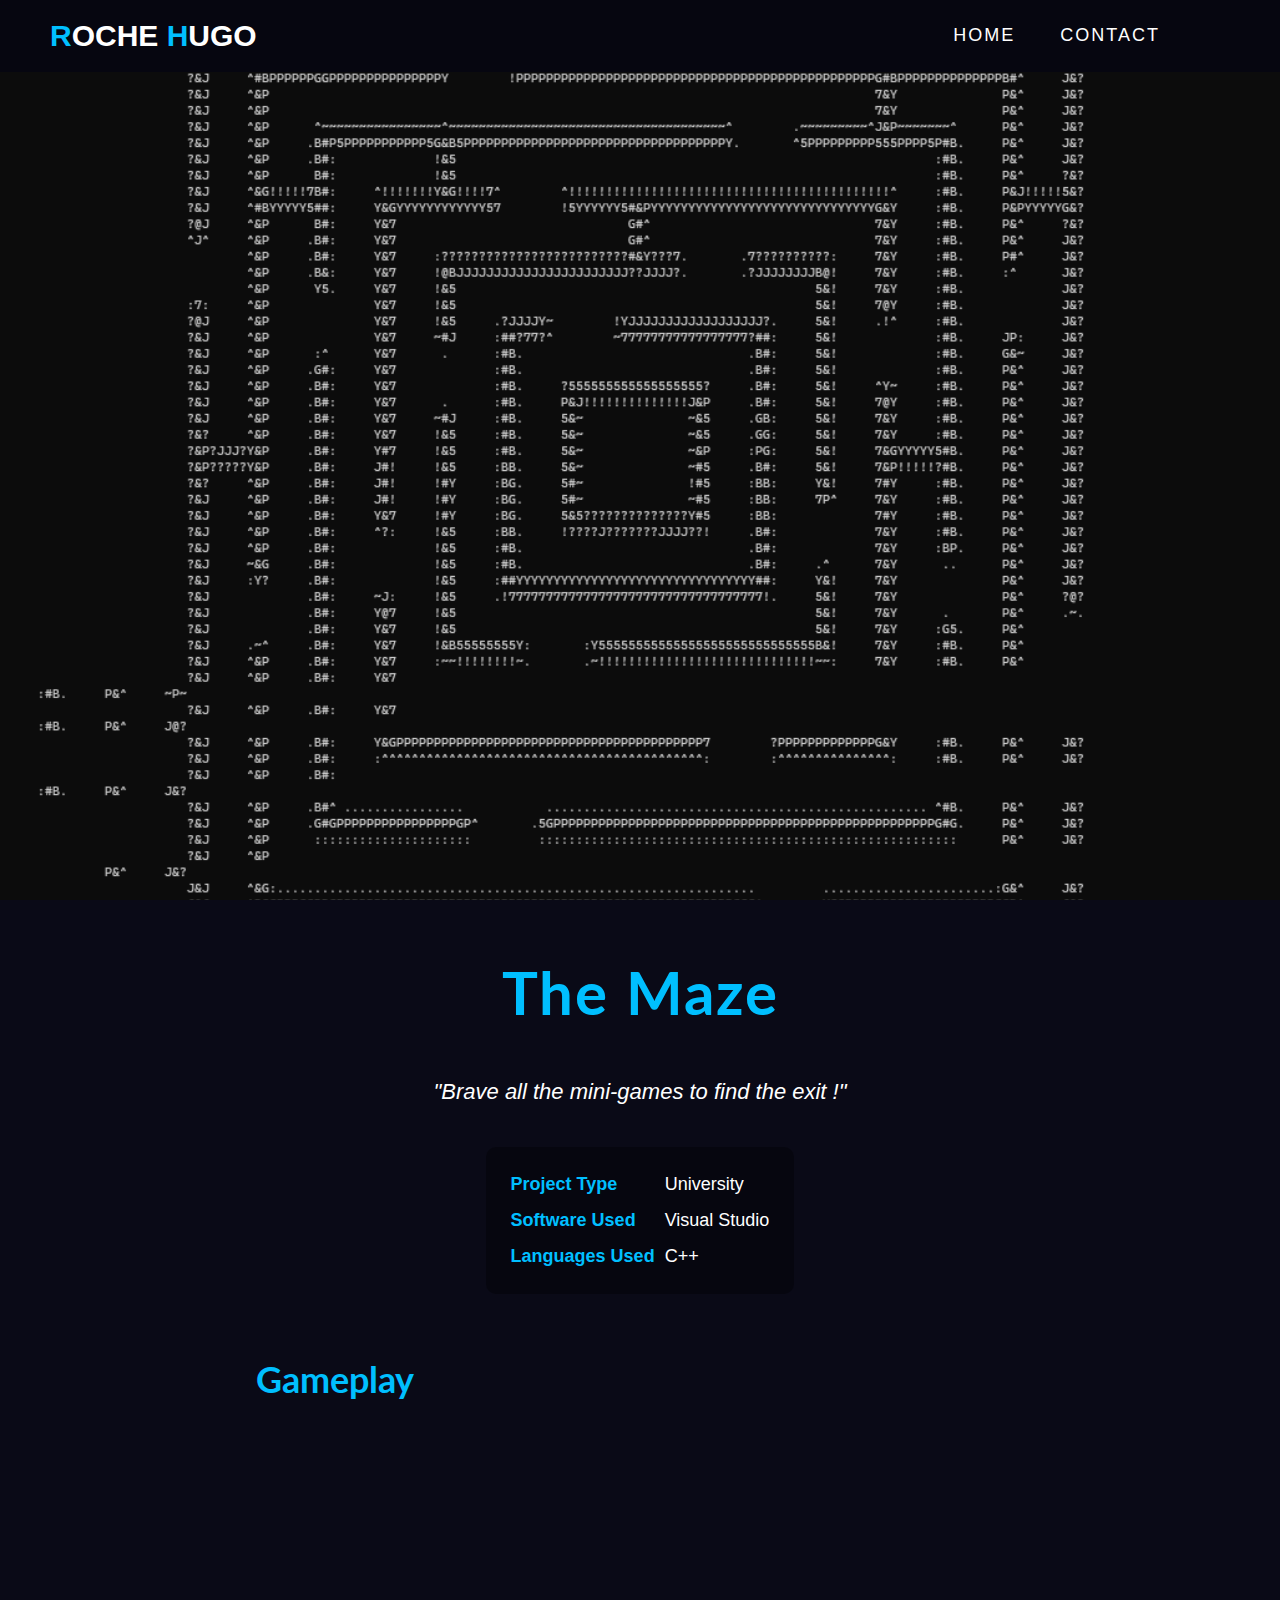
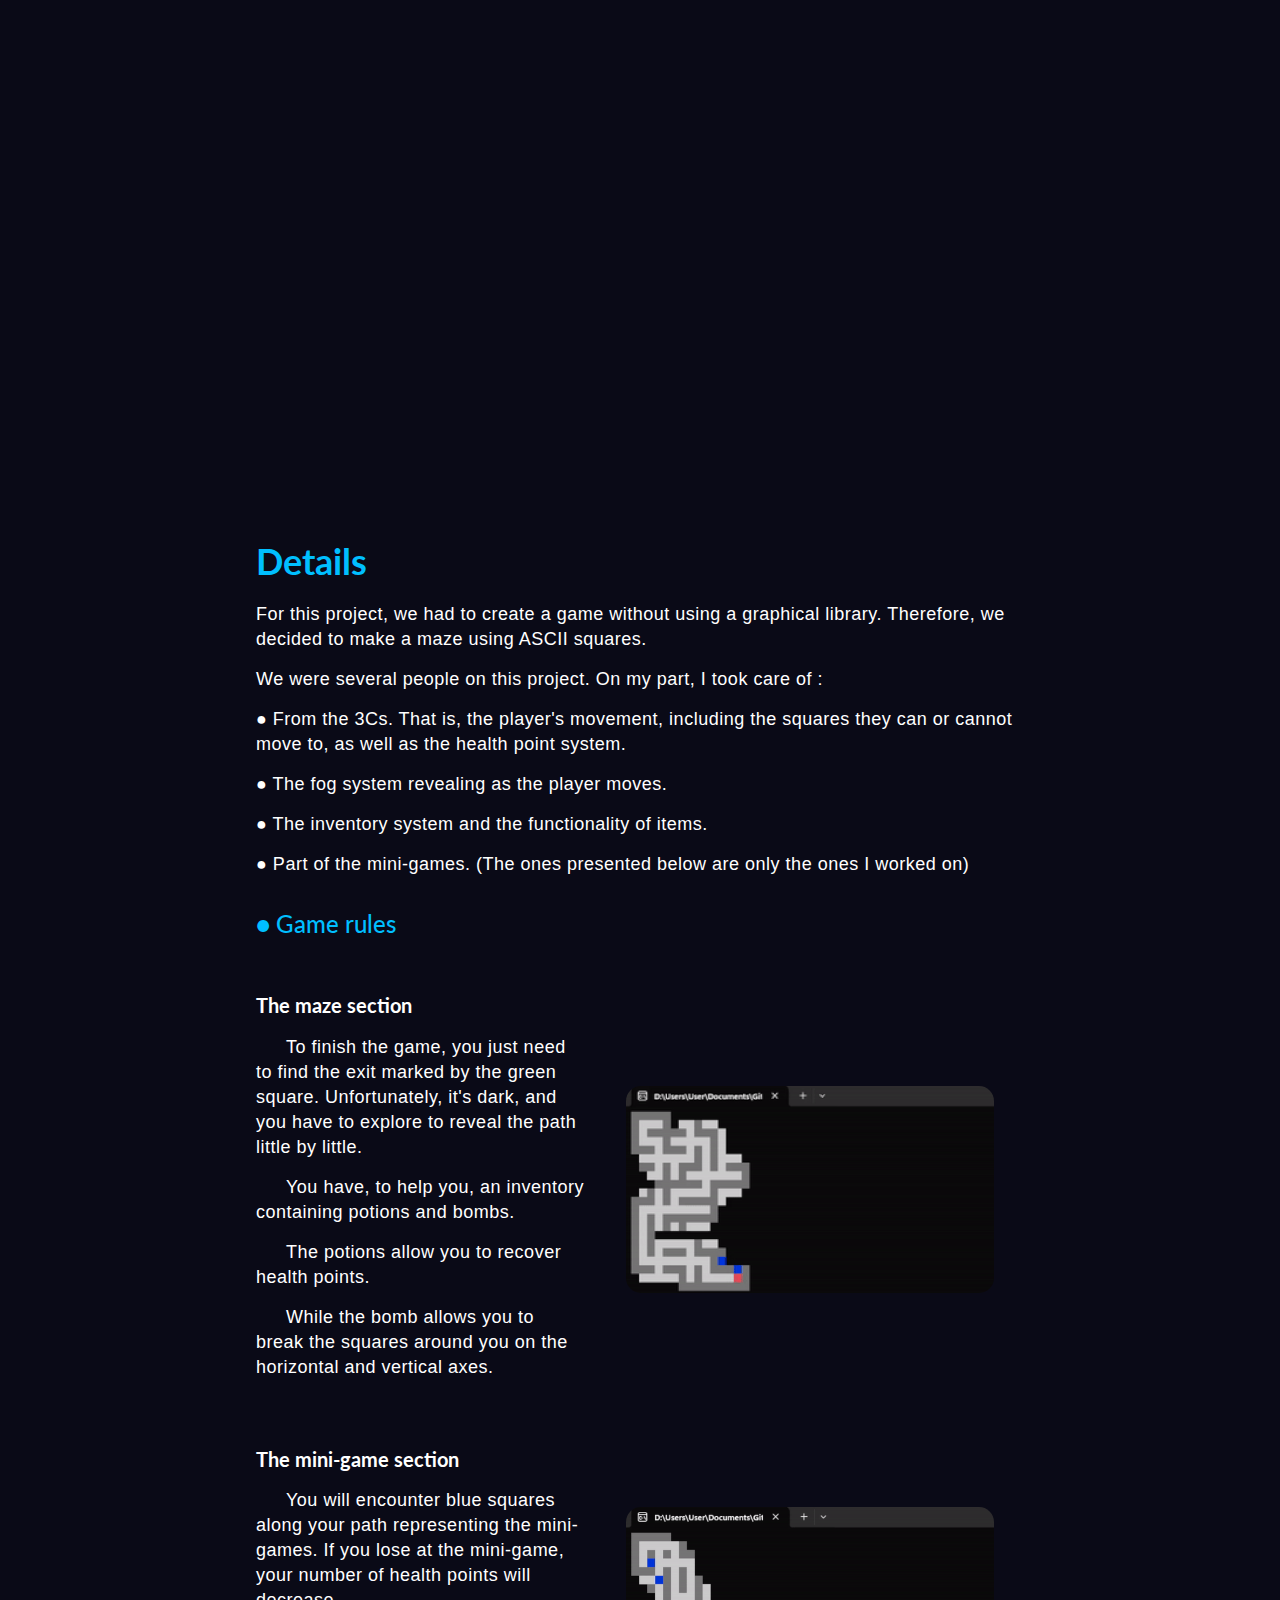
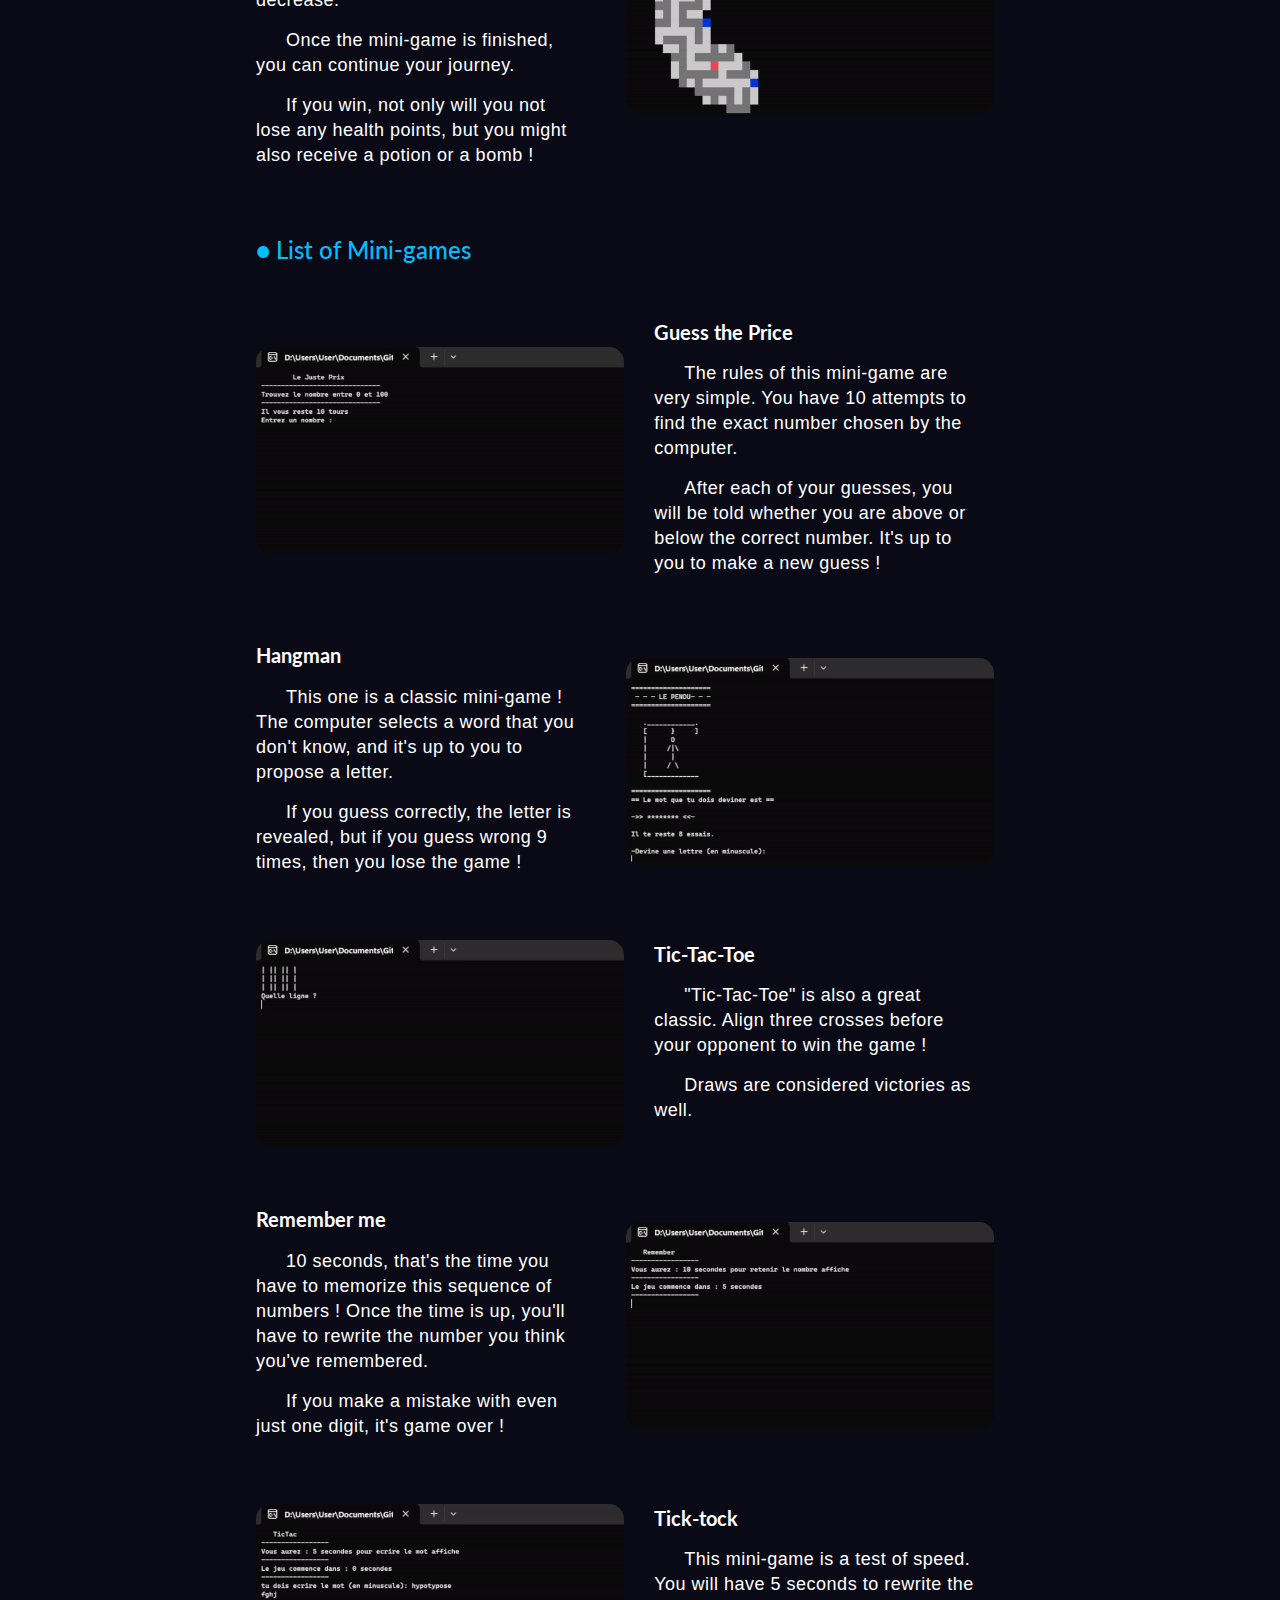
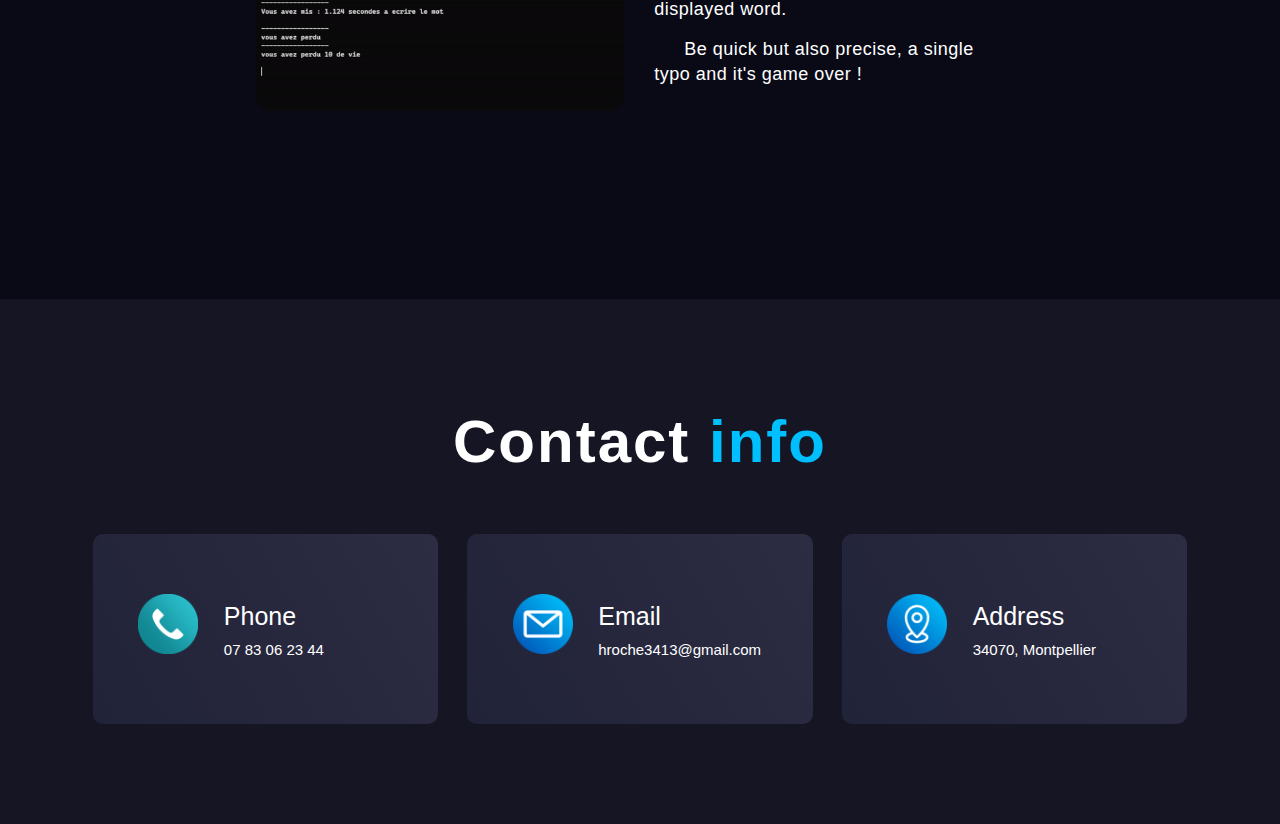
<file: Projects pages/TheMaze.html>
<!DOCTYPE html>
<html lang="en">

<head>
    <meta charset="UTF-8">
    <meta name="viewport" content="width=device-width, initial-scale=1.0">
    <link rel="stylesheet" href="../Style/TheMaze.css">
    <title>BlockRun | Roche Hugo</title>
</head>


<body>

<!-- Header -->
<section id="header">
    <div class="header container">
        <div class="nav-bar">
            <div class="brand">
                <a href="../index.html">
                    <h1><span>R</span>oche <span>H</span>ugo</h1>
                </a>
            </div>
            <div class="nav-list">
                <div class="hamburger">
                    <div class="bar"></div>
                </div>
                <ul>
                    <li><a href="../index.html" data-after="Projects">Home</a></li>
                    <li><a href="#contact" data-after="Projects">Contact</a></li>
                </ul>
            </div>
        </div>
    </div>
</section>


<!-- Hero -->
<section id="hero">
    <div class="hero container"></div>
</section>



<!-- Overview -->
<section id="overview">

    <div class="overview container">

        <div class ="overview-header">
            <h1 class="section-title"><span>The Maze</span></h1>
        </div>

        <div class="overview-resume">
            <em>"Brave all the mini-games to find the exit !"</em>
        </div>

        <div class="overview-facts-container">
            <table style="margin: auto;">
                <tbody>
                    <tr>
                        <td class="overview-facts-cell">
                            <span>Project Type</span>
                        </td>
                        <td class="overview-facts-cell">University</td>
                    </tr>
                    <tr>
                        <td class="overview-facts-cell">
                            <span>Software Used</span>
                        </td>
                        <td class="overview-facts-cell"> Visual Studio</td>
                    </tr>
                    <tr>
                        <td class="overview-facts-cell">
                            <span>Languages Used</span>
                        </td>
                        <td class="overview-facts-cell"> C++</td>
                    </tr>
                </tbody>
            </table>
        </div>


        <div class="overview-trailer-header">
            <h1>Gameplay</h1>
        </div>

        <div class="overview-trailer">
            <iframe width="1120" height="630"
                    src="https://www.youtube.com/embed/QCu2Mbn_P-4?si=3CnC997Igch08r8c"
                    title="YouTube video player" frameborder="0"
                    allow="accelerometer; autoplay; clipboard-write; encrypted-media; gyroscope; picture-in-picture; web-share" allowfullscreen></iframe>
        </div>

        <div class="details-container">
            <div class="details-header">
                <h1>Details</h1>
            </div>

            <p>For this project, we had to create a game without using a graphical library. Therefore, we decided to make a maze using ASCII squares.</p>
            <p>We were several people on this project. On my part, I took care of : </p>
            <p>● From the 3Cs. That is, the player's movement, including the squares they can or cannot move to, as well as the health point system.</p>
            <p>● The fog system revealing as the player moves.</p>
            <p>● The inventory system and the functionality of items.</p>
            <p>● Part of the mini-games. (The ones presented below are only the ones I worked on)</p>

            <div class="details-body">
                <h2>● Game rules</h2>
                <div class="gif-container">
                    <div class="gif-info">
                        <h3>The maze section</h3>
                        <p>To finish the game, you just need to find the exit marked by the green square. Unfortunately, it's dark, and you have to explore to reveal the path little by little.</p>
                        <p>You have, to help you, an inventory containing potions and bombs.</p>
                        <p>The potions allow you to recover health points.</p>
                        <p>While the bomb allows you to break the squares around you on the horizontal and vertical axes.</p>
                    </div>
                    <div class="gif">
                        <img src="../Gif/LabyDeplacement.gif" alt="gif">
                    </div>
                </div>

                <div class="gif-container">
                    <div class="gif-info">
                        <h3>The mini-game section</h3>
                        <p>You will encounter blue squares along your path representing the mini-games. If you lose at the mini-game, your number of health points will decrease.</p>
                        <p>Once the mini-game is finished, you can continue your journey.</p>
                        <p>If you win, not only will you not lose any health points, but you might also receive a potion or a bomb !</p>

                    </div>
                    <div class="gif">
                        <img src="../Gif/LabyMiniJeu.gif" alt="gif">
                    </div>
                </div>

                <h2>● List of Mini-games</h2>

                <div class="gif-container">
                    <div class="gif">
                        <img src="../Gif/LabyJustePrix.gif" alt="gif">
                    </div>
                    <div class="gif-info">
                        <h3>Guess the Price</h3>
                        <p>The rules of this mini-game are very simple. You have 10 attempts to find the exact number chosen by the computer. </p>
                        <p>After each of your guesses, you will be told whether you are above or below the correct number. It's up to you to make a new guess !</p>
                        <p></p>
                    </div>
                </div>

                <div class="gif-container">
                    <div class="gif-info">
                        <h3>Hangman</h3>
                        <p>This one is a classic mini-game ! The computer selects a word that you don't know, and it's up to you to propose a letter.</p>
                        <p>If you guess correctly, the letter is revealed, but if you guess wrong 9 times, then you lose the game !</p>
                        <p></p>
                    </div>
                    <div class="gif">
                        <img src="../Gif/LabyPendu.gif" alt="gif">
                    </div>
                </div>

                <div class="gif-container">
                    <div class="gif">
                        <img src="../Gif/LabyMorpion.gif" alt="gif">
                    </div>
                    <div class="gif-info">
                        <h3>Tic-Tac-Toe</h3>
                        <p>"Tic-Tac-Toe" is also a great classic. Align three crosses before your opponent to win the game ! </p>
                        <p>Draws are considered victories as well.</p>
                        <p></p>
                    </div>
                </div>

                <div class="gif-container">
                    <div class="gif-info">
                        <h3>Remember me</h3>
                        <p>10 seconds, that's the time you have to memorize this sequence of numbers ! Once the time is up, you'll have to rewrite the number you think you've remembered. </p>
                        <p>If you make a mistake with even just one digit, it's game over !</p>
                        <p></p>
                    </div>
                    <div class="gif">
                        <img src="../Gif/LabyRemember.gif" alt="gif">
                    </div>
                </div>

                <div class="gif-container">
                    <div class="gif">
                        <img src="../Gif/LabyTicTac.gif" alt="gif">
                    </div>
                    <div class="gif-info">
                        <h3>Tick-tock</h3>
                        <p>This mini-game is a test of speed. You will have 5 seconds to rewrite the displayed word.</p>
                        <p>Be quick but also precise, a single typo and it's game over !</p>
                        <p></p>
                    </div>
                </div>

            </div>
        </div>

    </div>
</section>

<!-- Contact Section -->
<section id="contact">
    <div class="contact container">
        <div>
            <h1 class="section-title">Contact <span>info</span></h1>
        </div>
        <div class="contact-items">
            <div class="contact-item">
                <div class="icon"><img src="../Image/Phone_Logo.png" /></div>
                <div class="contact-info">
                    <h1>Phone</h1>
                    <h2>07 83 06 23 44</h2>
                </div>
            </div>
            <div class="contact-item">
                <div class="icon"><img src=../Image/Mail_Logo.png /></div>
                <div class="contact-info">
                    <h1>Email</h1>
                    <h2>hroche3413@gmail.com</h2>
                </div>
            </div>
            <div class="contact-item">
                <div class="icon"><img src=../Image/Map_Logo.png /></div>
                <div class="contact-info">
                    <h1>Address</h1>
                    <h2>34070, Montpellier</h2>
                </div>
            </div>
        </div>
    </div>
</section>
<!-- End Contact Section -->

<script src="../app.js"></script>
</body>
</html>
</file>
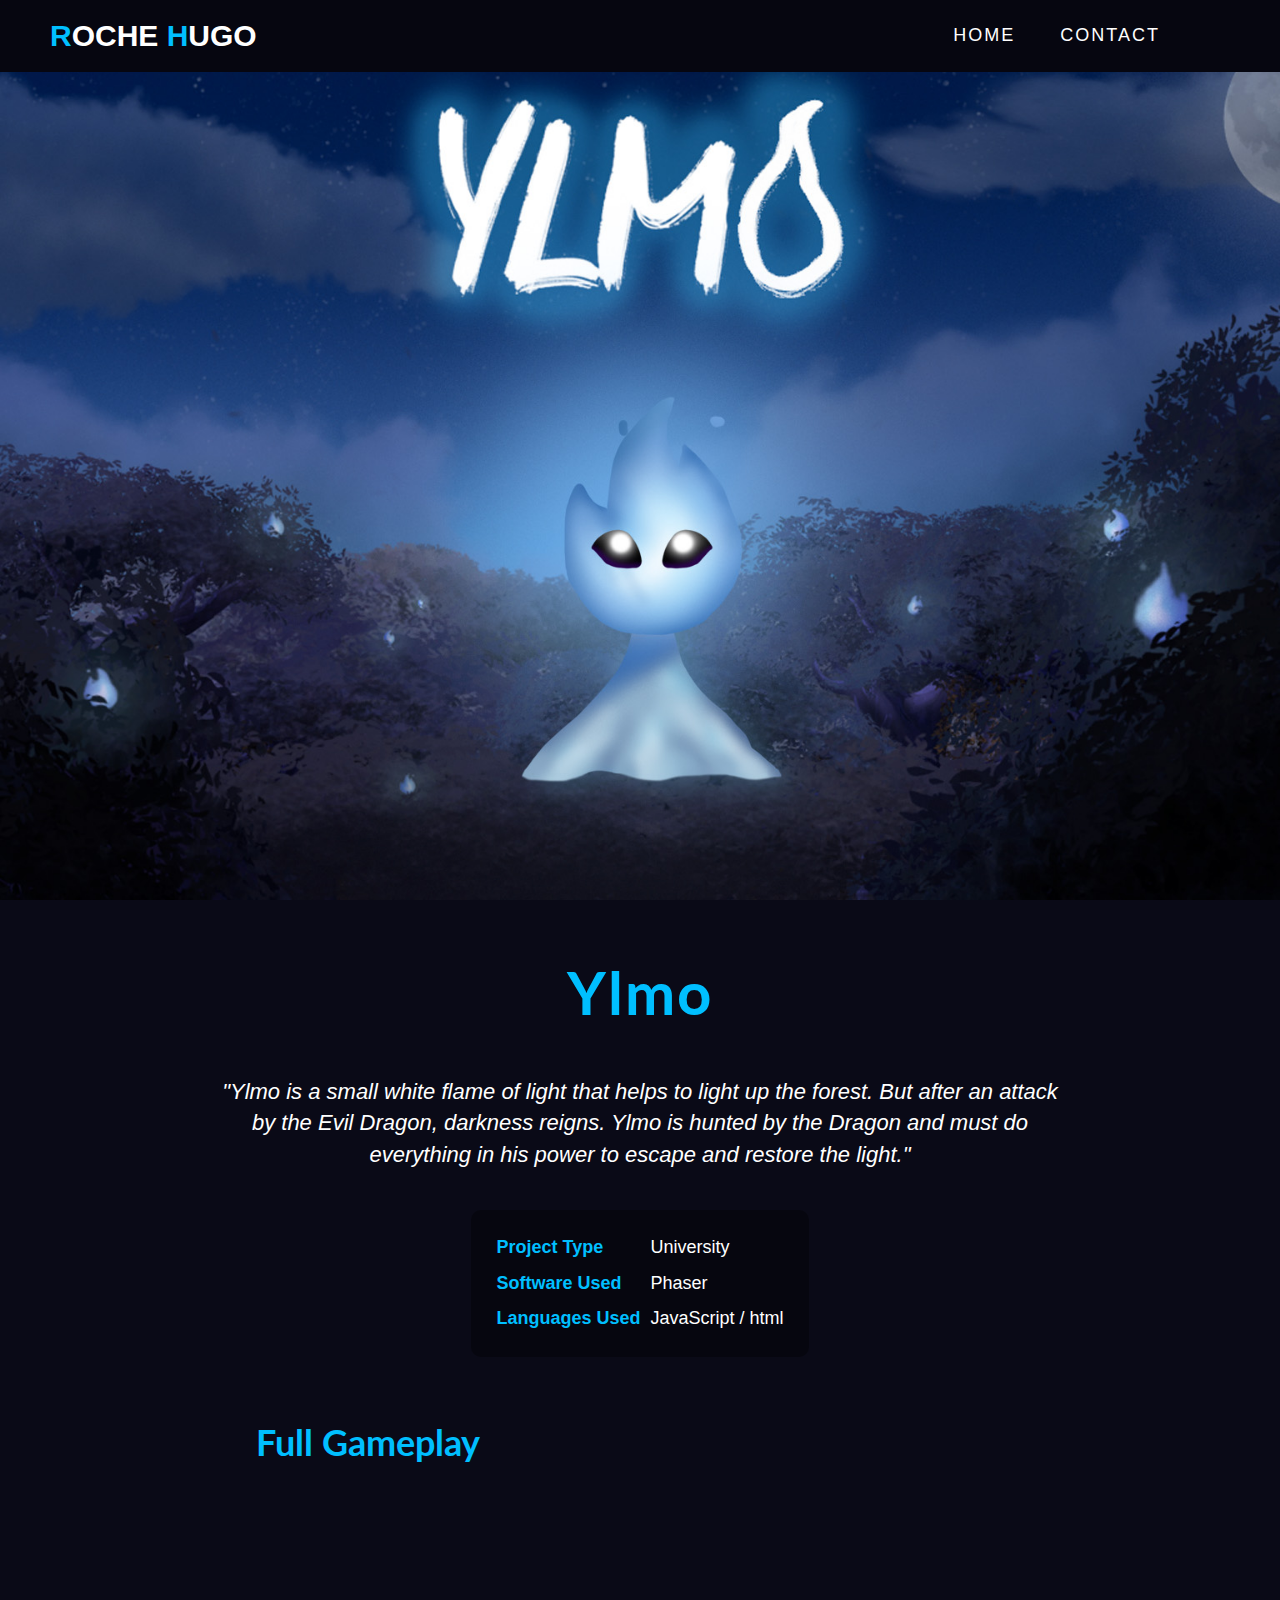
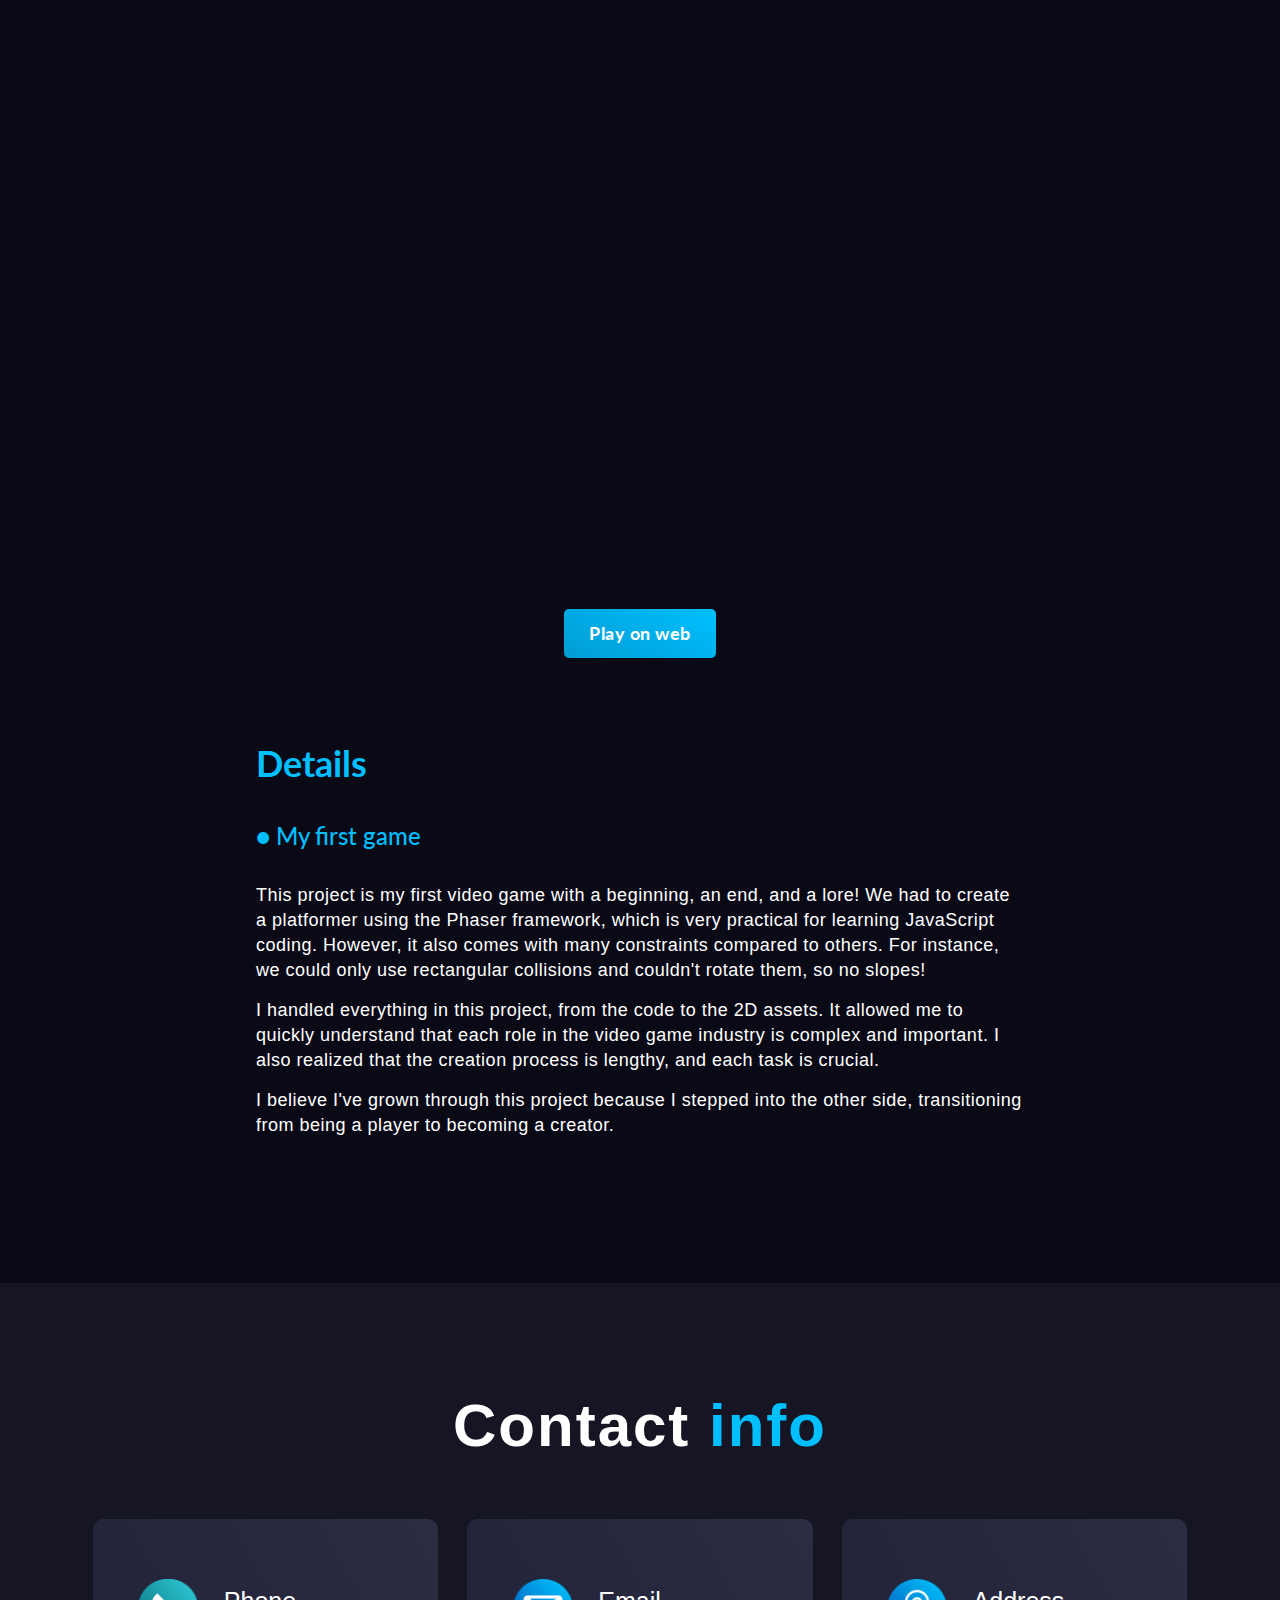
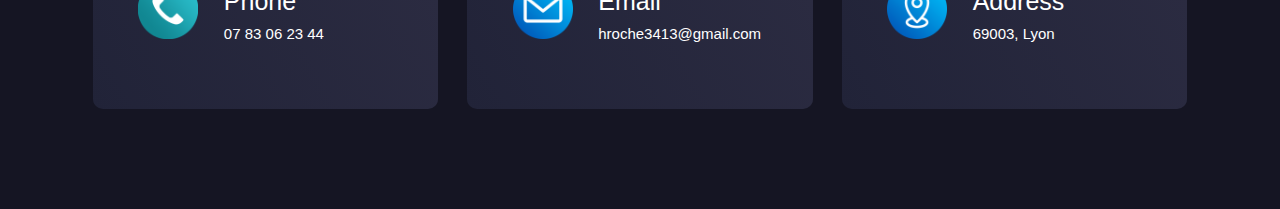
<file: Projects pages/Ylmo.html>
<!DOCTYPE html>
<html lang="en">

<head>
    <meta charset="UTF-8">
    <meta name="viewport" content="width=device-width, initial-scale=1.0">
    <link rel="stylesheet" href="../Style/style_ylmo.css">
    <title>Ylmo | Roche Hugo</title>
</head>


<body>

<!-- Header -->
<section id="header">
    <div class="header container">
        <div class="nav-bar">
            <div class="brand">
                <a href="../index.html">
                    <h1><span>R</span>oche <span>H</span>ugo</h1>
                </a>
            </div>
            <div class="nav-list">
                <div class="hamburger">
                    <div class="bar"></div>
                </div>
                <ul>
                    <li><a href="../index.html" data-after="Projects">Home</a></li>
                    <li><a href="#contact" data-after="Projects">Contact</a></li>
                </ul>
            </div>
        </div>
    </div>
</section>


<!-- Hero -->
<section id="hero">
    <div class="hero container"></div>
</section>



<!-- Overview -->
<section id="overview">

    <div class="overview container">

        <div class ="overview-header">
            <h1 class="section-title"><span>Ylmo</span></h1>
        </div>

        <div class="overview-resume">
            <em>"Ylmo is a small white flame of light that helps to light up the forest.
                But after an attack by the Evil Dragon, darkness reigns.
                Ylmo is hunted by the Dragon and must do everything in his power to escape and restore the light."</em>
        </div>

        <div class="overview-facts-container">
            <table style="margin: auto;">
                <tbody>
                    <tr>
                        <td class="overview-facts-cell">
                            <span>Project Type</span>
                        </td>
                        <td class="overview-facts-cell"> University </td>
                    </tr>
                    <tr>
                        <td class="overview-facts-cell">
                            <span>Software Used</span>
                        </td>
                        <td class="overview-facts-cell"> Phaser</td>
                    </tr>
                    <tr>
                        <td class="overview-facts-cell">
                            <span>Languages Used</span>
                        </td>
                        <td class="overview-facts-cell"> JavaScript / html</td>
                    </tr>
                </tbody>
            </table>
        </div>

        <div class="overview-trailer-header">
            <h1>Full Gameplay</h1>
        </div>

        <div class="overview-trailer">
            <iframe width="1120" height="630" src="https://www.youtube.com/embed/eMXwwhVZ_po?si=xSOUxtBqACWUeE-l?rel=0"
                    title="YouTube video player"
                    frameborder="0" allow="accelerometer; autoplay; clipboard-write; encrypted-media; gyroscope; picture-in-picture; web-share"
                    allowfullscreen>
            </iframe>
        </div>

        <div class="download-link">
            <a href="https://minewarpro.github.io/Ylmo_Alpha/"><p>Play on web</p></a>
        </div>

        <div class="details-container">
            <div class="details-header">
                <h1>Details</h1>
            </div>
            <h2>● My first game</h2>
            <p>This project is my first video game with a beginning, an end, and a lore! We had to create a platformer using the Phaser framework, which is very practical for learning JavaScript coding.
                However, it also comes with many constraints compared to others. For instance, we could only use rectangular collisions and couldn't rotate them, so no slopes!
            </p>
            <p>I handled everything in this project, from the code to the 2D assets. It allowed me to quickly understand that each role in the video game industry is complex and important.
                I also realized that the creation process is lengthy, and each task is crucial.</p>
            <p>I believe I've grown through this project because I stepped into the other side, transitioning from being a player to becoming a creator.</p>
        </div>

    </div>
</section>

<!-- Contact Section -->
<section id="contact">
    <div class="contact container">
        <div>
            <h1 class="section-title">Contact <span>info</span></h1>
        </div>
        <div class="contact-items">
            <div class="contact-item">
                <div class="icon"><img src="../Image/Phone_Logo.png" /></div>
                <div class="contact-info">
                    <h1>Phone</h1>
                    <h2>07 83 06 23 44</h2>
                </div>
            </div>
            <div class="contact-item">
                <div class="icon"><img src=../Image/Mail_Logo.png /></div>
                <div class="contact-info">
                    <h1>Email</h1>
                    <h2>hroche3413@gmail.com</h2>
                </div>
            </div>
            <div class="contact-item">
                <div class="icon"><img src=../Image/Map_Logo.png /></div>
                <div class="contact-info">
                    <h1>Address</h1>
                    <h2>69003, Lyon</h2>
                </div>
            </div>
        </div>
    </div>
</section>
<!-- End Contact Section -->

<script src="../app.js"></script>
</body>
</html>
</file>
<file: Style/BlockRun.css>
@import 'https://fonts.googleapis.com/css?family=Montserrat:300, 400, 700&display=swap';
@import url('https://fonts.googleapis.com/css2?family=Poppins&display=swap');
@import url('https://fonts.googleapis.com/css2?family=Lato&display=swap');

* {
    padding: 0;
    margin: 0;
    box-sizing: border-box;
}
:root {
  --color-main: #0fa3b1;
  --color-soft-main: #2bbfcc;
  --color-secondary: #f7a072;
  --color-soft-secondary: rgb(255, 234, 215);
  --color-neutral: #f9f7f3;
  --font-main: 'Quicksand', sans-serif;
  --font-secondary: 'Nunito', sans-serif;
}
html {
    font-size: 10px;
    font-family: var(--font-main);
    scroll-behavior: smooth;
    background-color: var(--color-neutral);
    color: var(--color-main);
}
a {
    text-decoration: none;
}

.container {
    min-height: 10vh;
    width: 100%;
    display: flex;
    align-items: center;
    justify-content: center;
}
img {
    height: 100%;
    width: 100%;
    object-fit: cover;
    border-radius: 15px;
}
video {
    height: 100%;
    width: 100%;
    object-fit: cover;
    play-during: repeat;
}
p {
    color: var(--color-main);
    font-size: 1.4rem;
    margin-top: 5px;
    line-height: 2.5rem;
    font-weight: 300;
    letter-spacing: 0.05rem;
    text-align: justify;
}
table {
    border-spacing: 0;
    border-collapse: collapse;
}
td {
    display: table-cell;
    vertical-align: inherit;
}
body {
    font-size: 18px;
    line-height: 1.42857143;
}

.cta:hover {
    color: var(--color-main);
    background-color: var(--color-secondary);
}
.brand h1 {
    font-size: 3rem;
    text-transform: uppercase;
    color: var(--color-main);
}
.brand h1 span {
    color: var(--color-secondary);

}


.download-link p{
    color : var(--color-neutral);
    margin-top: 60px;
    position: relative;
    margin-bottom: 0;
    font-size: 18px;
    font-weight: 700;
    font-family: var(--font-secondary);
    background-color: var(--color-soft-main);
    border-radius: 5px;
    padding: 12px 25px;
    text-align: center;
}

.section-title {
    font-size: 4rem;
    font-weight: 700;
    color: black;
    margin-bottom: 10px;
    letter-spacing: 0.2rem;
    text-align: center;

}
.section-title span {
    color: var(--color-secondary);

}



/* Header section */
#header {
    position: fixed;
    z-index: 1000;
    left: 0;
    top: 0;
    width: 100vw;
    height: auto;
}

#header .brand h1{
 color: var(--color-neutral);
}

#header .header {
    min-height: 8vh;
    background-color: var(--color-main);
    transition: 0.3s ease background-color;
}
#header .nav-bar {
    display: flex;
    align-items: center;
    justify-content: space-between;
    width: 100%;
    height: 100%;

    padding: 0 50px;
}
#header .nav-list ul {
    list-style: none;
    position: absolute;
    background-color: rgb(31, 30, 30);
    width: 100vw;
    height: 100vh;
    left: 100%;
    top: 0;
    display: flex;
    flex-direction: column;
    justify-content: center;
    align-items: center;
    z-index: 1;
    overflow-x: hidden;
    transition: 0.5s ease left;
    padding: 0 50px;
}
#header .nav-list ul.active {
    left: 0%;
}
#header .nav-list ul a {
    font-size: 2.5rem;
    font-weight: 500;
    letter-spacing: 0.2rem;
    text-decoration: none;
    color: var(--color-neutral);
    text-transform: uppercase;
    padding: 20px;
    display: block;
}
#header .nav-list ul a::after {
    content: attr(data-after);
    position: absolute;
    top: 50%;
    left: 50%;
    transform: translate(-50%, -50%) scale(0);
    color: rgba(240, 248, 255, 0.021);
    font-size: 13rem;
    letter-spacing: 50px;
    z-index: -1;
    transition: 0.3s ease letter-spacing;
}
#header .nav-list ul li:hover a::after {
    transform: translate(-50%, -50%) scale(1);
    letter-spacing: initial;
}
#header .nav-list ul li:hover a {
    color: var(--color-secondary);
}
#header .hamburger {
    height: 60px;
    width: 60px;
    border: 3px solid var(--color-main);
    border-radius: 50%;
    position: relative;
    display: flex;
    align-items: center;
    justify-content: center;
    z-index: 100;
    cursor: pointer;
    transform: scale(0.8);
    margin-right: 20px;
}
#header .hamburger:after {
    position: absolute;
    content: '';
    height: 100%;
    width: 100%;
    border-radius: 50%;
    border: 3px solid var(--color-main);
}
#header .hamburger .bar {
    height: 2px;
    width: 30px;
    position: relative;
    background-color: var(--color-main);
    z-index: -1;
}
#header .hamburger .bar::after,
#header .hamburger .bar::before {
    content: '';
    position: absolute;
    height: 100%;
    width: 100%;
    left: 0;
    background-color: var(--color-main);
    transition: 0.3s ease;
    transition-property: top, bottom;
}
#header .hamburger .bar::after {
    top: 8px;
}
#header .hamburger .bar::before {
    bottom: 8px;
}
#header .hamburger.active .bar::before {
    bottom: 0;
}
#header .hamburger.active .bar::after {
    top: 0;
}
/* End Header section */



#hero {
    background-image: url(../Image/BlockRun.png);
    background-size: cover;
    background-position: top center;
    background-attachment: scroll;
    position: relative;
    z-index: 1;
}

#hero .container{
    min-height: 100vh;
}

#hero .hero {
    max-width: 1200px;
    margin: 0 auto;
    padding: 0 100px;
    justify-content: flex-start;
}

#overview {
margin-top: 6vh;
}

#overview .overview {
    flex-direction: column;
    margin: 0 auto;
    padding: 50px 0;
    background-size: cover;
}
#overview .overview-header {
    margin-bottom: 10px;
    color : var(--color-neutral);
    font-family: "Lato", sans-serif;
    font-weight: 400;
}
#overview .h1{
    color: var(--color-neutral);
}
#overview .overview-facts-container{
    margin: 0 auto;
    padding: 20px;
    background-color: var(--color-secondary);
    border-radius: 10px;
    justify-content: center;
    align-items: center;
}
#overview .overview-facts-cell {
    padding: 5px;
    color:var(--color-soft-secondary);
}
#overview .overview-facts-cell span{
    color: var(--color-neutral);
    font-weight: bold;
}

#overview .overview-resume {
    text-align: center;
    box-sizing: border-box;
    padding: 20px;
    width: 70%;
    margin-bottom: 20px;
    font-size: 16px;
    font-style: italic;
    font-weight: 400;
}
#overview .overview-trailer{
    margin-top: 20px;
    align-items: center;
    display: flex;
    position: relative;
    width: 60%;
}

#overview .overview-trailer-header{
    text-align: left;
    width: 60%;
    padding-top: 60px;
    position: relative;
}
#overview .overview-trailer-header h1{
    color:var(--color-secondary);
    font-family: var(--font-secondary);
    font-weight: 700;
    font-size: 36px;
}
#overview .overview-trailer-header p{
    margin-top: 10px;
    margin-bottom: 10px;
    font-size: 18px;
    text-align: left;
}
#overview .gif-container{
    display: flex;
    flex-direction: row;
    margin-bottom: 50px;
    margin-top: 50px;
}
#overview .gif-info{
    width: 50%;
    padding-right: 40px;
}
#overview .gif{
    height: max-content;
    width: 50%;
    align-self: center;
    margin-right: 30px;
}

#overview .details-container p{
    font-size: 18px;
    text-align: left;
    margin: 15px 0;
}
#overview .gif-container p{
    font-size: 18px;
    text-align: left;
    margin: 15px 0;
    text-indent: 30px;
 }

#overview .overview-fullGameplay{
    margin-top: 20px;
    align-items: center;
    display: flex;
    position: relative;
    width: 60%;
}

#overview .details-container{
    text-align: left;
    width: 60%;
    padding: 80px 0;
    position: relative;
}
#overview .details-container h1{
    color:var(--color-secondary);
    font-family: var(--font-secondary);
    font-weight: 700;
    font-size: 36px;
}

#overview .details-container h2{
    color:var(--color-secondary);
    font-family: var(--font-secondary);
    font-weight: 500;
    font-size: 24px;
    margin-bottom: 30px;
    margin-top: 30px;
}
#overview h3{
    font-family: var(--font-secondary);
    font-size: 20px;
}

#overview .details-container p{
    font-size: 18px;
    text-align: left;
}

#overview .details-img{
    padding: 20px 150px;
}



/* contact Section */
#contact .contact {
    flex-direction: column;
    max-width: 1200px;
    margin: 0 auto;
    width: 90%;
}
#contact .section-title{
    color: var(--color-secondary);
}
#contact span{
    color: var(--color-main);
}
#contact {
    background-color: var(--color-neutral);
}
#contact .contact-items {
    /* max-width: 400px; */
    align-items: center;
    justify-content: center;
    width: 80%;
}
#contact .section-title
{
    margin-bottom: 50px;
    margin-top: 50px;
}
#contact .contact-item {
    text-align: center;
    border-radius: 10px;
    padding: 40px;
    margin: 30px;
    display: flex;
    justify-content: center;
    align-items: center;
    flex-direction: column;
    color: var(--color-neutral);
    background-image: linear-gradient(90deg, #ffa264 0%, var(--color-secondary) 100%);
}
#contact .icon {
    width: 70px;
    margin: 0 auto;
    margin-bottom: 10px;
}
#contact .icon img{
    width: 60px;
}
#contact .contact-info h1 {
    font-size: 2.5rem;
    font-weight: 500;
    margin-bottom: 5px;
}
#contact .contact-info h2 {
    font-size: 1.5rem;
    line-height: 2rem;
    font-weight: 500;
}

/*End contact Section */


@media only screen and (min-width: 768px) {
    .cta {
        font-size: 2.5rem;
        padding: 20px 60px;
    }
    h1.section-title {
        font-size: 6rem;
    }


    /* contact  */
    #contact .section-title
    {
        margin-top: 0px;
    }

    #contact .contact {
        flex-direction: column;
        padding: 100px 0;
        align-items: center;
        justify-content: center;
        min-width: 20vh;
    }
    #contact .contact-items {
        width: 100%;
        display: flex;
        flex-direction: row;
        justify-content: space-evenly;
        margin: 0;
    }
    #contact .contact-item {
        width: 30%;
        margin: 0;
        flex-direction: row;
    }
    #contact .contact-item .icon {
        height: 100px;
        width: 100px;
    }
    #contact .contact-item .icon img {
        object-fit: contain;
    }
    #contact .contact-item .contact-info {
        width: 100%;
        text-align: left;
        padding-left: 20px;
    }
    /* End contact  */

    #overview .overview-resume {
        font-size: 22px;
        font-weight: 400;
    }

}

/* Media Query For Desktop */
@media only screen and (min-width: 1200px) {
    /* header */
    #header .hamburger {
        display: none;
    }

    #header .nav-list ul {
        position: initial;
        display: block;
        height: auto;
        width: fit-content;
        background-color: transparent;
    }

    #header .nav-list ul li {
        display: inline-block;
    }

    #header .nav-list ul li a {
        font-size: 1.8rem;
    }

    #header .nav-list ul a:after {
        display: none;
    }

    #contact .section-title
    {
        margin-top: 0px;
    }

    #overview .overview-resume {
        font-size: 22px;
        font-weight: 400;
    }
}
/* End header */
</file>
<file: Style/style_ethylorun.css>
@import 'https://fonts.googleapis.com/css?family=Montserrat:300, 400, 700&display=swap';
@import url('https://fonts.googleapis.com/css2?family=Poppins&display=swap');
@import url('https://fonts.googleapis.com/css2?family=Lato&display=swap');

* {
    padding: 0;
    margin: 0;
    box-sizing: border-box;
}
:root {
  --color-main: #0fa3b1;
  --color-soft-main: #2bbfcc;
  --color-secondary: #f7a072;
  --color-soft-secondary: rgb(255, 234, 215);
  --color-neutral: #f9f7f3;
  --font-main: 'Quicksand', sans-serif;
  --font-secondary: 'Nunito', sans-serif;
}
html {
    font-size: 10px;
    font-family: var(--font-main);
    scroll-behavior: smooth;
    background-color: var(--color-neutral);
    color: var(--color-main);
}
a {
    text-decoration: none;
}

.container {
    min-height: 10vh;
    width: 100%;
    display: flex;
    align-items: center;
    justify-content: center;
}
img {
    height: 100%;
    width: 100%;
    object-fit: cover;
    border-radius: 15px;
}
video {
    height: 100%;
    width: 100%;
    object-fit: cover;
    play-during: repeat;
}
p {
    color: var(--color-main);
    font-size: 1.4rem;
    margin-top: 5px;
    line-height: 2.5rem;
    font-weight: 300;
    letter-spacing: 0.05rem;
    text-align: justify;
}
table {
    border-spacing: 0;
    border-collapse: collapse;
}
td {
    display: table-cell;
    vertical-align: inherit;
}
body {
    font-size: 18px;
    line-height: 1.42857143;
}

.cta:hover {
    color: var(--color-main);
    background-color: var(--color-secondary);
}
.brand h1 {
    font-size: 3rem;
    text-transform: uppercase;
    color: var(--color-main);
}
.brand h1 span {
    color: var(--color-secondary);

}


.download-link p{
    color : var(--color-neutral);
    margin-top: 60px;
    position: relative;
    margin-bottom: 0;
    font-size: 18px;
    font-weight: 700;
    font-family: var(--font-secondary);
    background-color: var(--color-soft-main);
    border-radius: 5px;
    padding: 12px 25px;
    text-align: center;
}

.section-title {
    font-size: 4rem;
    font-weight: 700;
    color: black;
    margin-bottom: 10px;
    letter-spacing: 0.2rem;
    text-align: center;

}
.section-title span {
    color: var(--color-secondary);

}



/* Header section */
#header {
    position: fixed;
    z-index: 1000;
    left: 0;
    top: 0;
    width: 100vw;
    height: auto;
}

#header .brand h1{
 color: var(--color-neutral);
}

#header .header {
    min-height: 8vh;
    background-color: var(--color-main);
    transition: 0.3s ease background-color;
}
#header .nav-bar {
    display: flex;
    align-items: center;
    justify-content: space-between;
    width: 100%;
    height: 100%;

    padding: 0 50px;
}
#header .nav-list ul {
    list-style: none;
    position: absolute;
    background-color: rgb(31, 30, 30);
    width: 100vw;
    height: 100vh;
    left: 100%;
    top: 0;
    display: flex;
    flex-direction: column;
    justify-content: center;
    align-items: center;
    z-index: 1;
    overflow-x: hidden;
    transition: 0.5s ease left;
    padding: 0 50px;
}
#header .nav-list ul.active {
    left: 0%;
}
#header .nav-list ul a {
    font-size: 2.5rem;
    font-weight: 500;
    letter-spacing: 0.2rem;
    text-decoration: none;
    color: var(--color-neutral);
    text-transform: uppercase;
    padding: 20px;
    display: block;
}
#header .nav-list ul a::after {
    content: attr(data-after);
    position: absolute;
    top: 50%;
    left: 50%;
    transform: translate(-50%, -50%) scale(0);
    color: rgba(240, 248, 255, 0.021);
    font-size: 13rem;
    letter-spacing: 50px;
    z-index: -1;
    transition: 0.3s ease letter-spacing;
}
#header .nav-list ul li:hover a::after {
    transform: translate(-50%, -50%) scale(1);
    letter-spacing: initial;
}
#header .nav-list ul li:hover a {
    color: var(--color-secondary);
}
#header .hamburger {
    height: 60px;
    width: 60px;
    border: 3px solid var(--color-main);
    border-radius: 50%;
    position: relative;
    display: flex;
    align-items: center;
    justify-content: center;
    z-index: 100;
    cursor: pointer;
    transform: scale(0.8);
    margin-right: 20px;
}
#header .hamburger:after {
    position: absolute;
    content: '';
    height: 100%;
    width: 100%;
    border-radius: 50%;
    border: 3px solid var(--color-main);
}
#header .hamburger .bar {
    height: 2px;
    width: 30px;
    position: relative;
    background-color: var(--color-main);
    z-index: -1;
}
#header .hamburger .bar::after,
#header .hamburger .bar::before {
    content: '';
    position: absolute;
    height: 100%;
    width: 100%;
    left: 0;
    background-color: var(--color-main);
    transition: 0.3s ease;
    transition-property: top, bottom;
}
#header .hamburger .bar::after {
    top: 8px;
}
#header .hamburger .bar::before {
    bottom: 8px;
}
#header .hamburger.active .bar::before {
    bottom: 0;
}
#header .hamburger.active .bar::after {
    top: 0;
}
/* End Header section */



#hero {
    background-image: url(../Image/MorpongTitle.png);
    background-size: cover;
    background-position: top center;
    background-attachment: scroll;
    position: relative;
    z-index: 1;
}

#hero .container{
    min-height: 100vh;
}

#hero .hero {
    max-width: 1200px;
    margin: 0 auto;
    padding: 0 100px;
    justify-content: flex-start;
}

#overview {
margin-top: 6vh;
}
#overview .overview-resume-container{
    align-items: center;
    width: 60%;
}

#overview .details-container p{
    font-size: 18px;
    text-align: left;
    margin: 15px 0;
}
#overview .details-container{
    text-align: left;
    width: 60%;
    padding: 80px 0;
    position: relative;
}
#overview .details-container h1{
    color:var(--color-secondary);
    font-family: var(--font-secondary);
    font-weight: 700;
    font-size: 36px;
}

#overview .details-container h2{
    color:var(--color-secondary);
    font-family: var(--font-secondary);
    font-weight: 500;
    font-size: 24px;
    margin-bottom: 30px;
    margin-top: 30px;
}


#overview .details-container p{
    font-size: 18px;
    text-align: left;
}

#overview .details-img{
    padding: 20px 150px;
    padding-top: 0;
    padding-bottom: 40px;
}
#overview .details-img p{
    font-style: italic;
}


#overview .overview {
    flex-direction: column;
    margin: 0 auto;
    padding: 50px 0;
    background-size: cover;
}
#overview .overview-header {
    margin-bottom: 10px;
    color : var(--color-main);
    font-family: var(--font-secondary);
    font-weight: 400;
}
#overview .h1{
    color: var(--color-main);
}
#overview .overview-facts-container{
    margin: 0 auto;
    padding: 20px;
    background-color: var(--color-secondary);
    border-radius: 10px;
    justify-content: center;
    align-items: center;
}
#overview .overview-facts-cell {
    padding: 10px;
    color:var(--color-soft-secondary);
}
#overview .overview-facts-cell span{
    color: var(--color-neutral);
    font-weight: bold;
}
#overview .overview-resume {
    text-align: center;
    box-sizing: border-box;
    padding: 20px;
    width: 70%;
    margin-bottom: 20px;
    font-size: 16px;
    font-style: italic;
    font-weight: 400;
}
#overview .overview-trailer{
    margin-top: 50px;
    align-items: center;
    display: flex;
    position: relative;
    width: 60%;
}

#overview .overview-trailer-header{
    text-align: left;
    width: 60%;
    padding-top: 60px;
    position: relative;
}
#overview .overview-trailer-header h1{
    color:var(--color-secondary);
    font-family: var(--font-secondary);
    font-weight: 700;
    font-size: 36px;
}

/* contact Section */
#contact .contact {
    flex-direction: column;
    max-width: 1200px;
    margin: 0 auto;
    width: 90%;
}
#contact .section-title{
    color: var(--color-secondary);
}
#contact span{
    color: var(--color-main);
}
#contact {
    background-color: var(--color-neutral);
}
#contact .contact-items {
    /* max-width: 400px; */
    align-items: center;
    justify-content: center;
    width: 80%;
}
#contact .section-title
{
    margin-bottom: 50px;
    margin-top: 50px;
}
#contact .contact-item {
    text-align: center;
    border-radius: 10px;
    padding: 40px;
    margin: 30px;
    display: flex;
    justify-content: center;
    align-items: center;
    flex-direction: column;
    color: var(--color-neutral);
    background-image: linear-gradient(90deg, #ffa264 0%, var(--color-secondary) 100%);
}
#contact .icon {
    width: 70px;
    margin: 0 auto;
    margin-bottom: 10px;
}
#contact .icon img{
    width: 60px;
}
#contact .contact-info h1 {
    font-size: 2.5rem;
    font-weight: 500;
    margin-bottom: 5px;
}
#contact .contact-info h2 {
    font-size: 1.5rem;
    line-height: 2rem;
    font-weight: 500;
}

/*End contact Section */


@media only screen and (min-width: 768px) {
    .cta {
        font-size: 2.5rem;
        padding: 20px 60px;
    }
    h1.section-title {
        font-size: 6rem;
    }


    /* contact  */
    #contact .section-title
    {
        margin-top: 0px;
    }

    #contact .contact {
        flex-direction: column;
        padding: 100px 0;
        align-items: center;
        justify-content: center;
        min-width: 20vh;
    }
    #contact .contact-items {
        width: 100%;
        display: flex;
        flex-direction: row;
        justify-content: space-evenly;
        margin: 0;
    }
    #contact .contact-item {
        width: 30%;
        margin: 0;
        flex-direction: row;
    }
    #contact .contact-item .icon {
        height: 100px;
        width: 100px;
    }
    #contact .contact-item .icon img {
        object-fit: contain;
    }
    #contact .contact-item .contact-info {
        width: 100%;
        text-align: left;
        padding-left: 20px;
    }
    /* End contact  */

    #overview .overview-resume {
        font-size: 22px;
        font-weight: 400;
    }

}

/* Media Query For Desktop */
@media only screen and (min-width: 1200px) {
    /* header */
    #header .hamburger {
        display: none;
    }

    #header .nav-list ul {
        position: initial;
        display: block;
        height: auto;
        width: fit-content;
        background-color: transparent;
    }

    #header .nav-list ul li {
        display: inline-block;
    }

    #header .nav-list ul li a {
        font-size: 1.8rem;
    }

    #header .nav-list ul a:after {
        display: none;
    }

    #contact .section-title
    {
        margin-top: 0px;
    }

    #overview .overview-resume {
        font-size: 22px;
        font-weight: 400;
    }
}
/* End header */
</file>
<file: Style/style_morpong.css>
@import 'https://fonts.googleapis.com/css?family=Montserrat:300, 400, 700&display=swap';
@import url('https://fonts.googleapis.com/css2?family=Poppins&display=swap');
@import url('https://fonts.googleapis.com/css2?family=Lato&display=swap');

* {
    padding: 0;
    margin: 0;
    box-sizing: border-box;
}
:root {
  --color-main: #0fa3b1;
  --color-soft-main: #2bbfcc;
  --color-secondary: #f7a072;
  --color-soft-secondary: rgb(255, 234, 215);
  --color-neutral: #f9f7f3;
  --font-main: 'Quicksand', sans-serif;
  --font-secondary: 'Nunito', sans-serif;
}
html {
    font-size: 10px;
    font-family: var(--font-main);
    scroll-behavior: smooth;
    background-color: var(--color-neutral);
    color: var(--color-main);
}
a {
    text-decoration: none;
}

.container {
    min-height: 10vh;
    width: 100%;
    display: flex;
    align-items: center;
    justify-content: center;
}
img {
    height: 100%;
    width: 100%;
    object-fit: cover;
    border-radius: 15px;
}
video {
    height: 100%;
    width: 100%;
    object-fit: cover;
    play-during: repeat;
}
p {
    color: var(--color-main);
    font-size: 1.4rem;
    margin-top: 5px;
    line-height: 2.5rem;
    font-weight: 300;
    letter-spacing: 0.05rem;
    text-align: justify;
}
table {
    border-spacing: 0;
    border-collapse: collapse;
}
td {
    display: table-cell;
    vertical-align: inherit;
}
body {
    font-size: 18px;
    line-height: 1.42857143;
}

.cta:hover {
    color: var(--color-main);
    background-color: var(--color-secondary);
}
.brand h1 {
    font-size: 3rem;
    text-transform: uppercase;
    color: var(--color-main);
}
.brand h1 span {
    color: var(--color-secondary);

}


.download-link p{
    color : var(--color-neutral);
    margin-top: 60px;
    position: relative;
    margin-bottom: 0;
    font-size: 18px;
    font-weight: 700;
    font-family: var(--font-secondary);
    background-color: var(--color-soft-main);
    border-radius: 5px;
    padding: 12px 25px;
    text-align: center;
}

.section-title {
    font-size: 4rem;
    font-weight: 700;
    color: black;
    margin-bottom: 10px;
    letter-spacing: 0.2rem;
    text-align: center;

}
.section-title span {
    color: var(--color-secondary);

}



/* Header section */
#header {
    position: fixed;
    z-index: 1000;
    left: 0;
    top: 0;
    width: 100vw;
    height: auto;
}

#header .brand h1{
 color: var(--color-neutral);
}

#header .header {
    min-height: 8vh;
    background-color: var(--color-main);
    transition: 0.3s ease background-color;
}
#header .nav-bar {
    display: flex;
    align-items: center;
    justify-content: space-between;
    width: 100%;
    height: 100%;

    padding: 0 50px;
}
#header .nav-list ul {
    list-style: none;
    position: absolute;
    background-color: rgb(31, 30, 30);
    width: 100vw;
    height: 100vh;
    left: 100%;
    top: 0;
    display: flex;
    flex-direction: column;
    justify-content: center;
    align-items: center;
    z-index: 1;
    overflow-x: hidden;
    transition: 0.5s ease left;
    padding: 0 50px;
}
#header .nav-list ul.active {
    left: 0%;
}
#header .nav-list ul a {
    font-size: 2.5rem;
    font-weight: 500;
    letter-spacing: 0.2rem;
    text-decoration: none;
    color: var(--color-neutral);
    text-transform: uppercase;
    padding: 20px;
    display: block;
}
#header .nav-list ul a::after {
    content: attr(data-after);
    position: absolute;
    top: 50%;
    left: 50%;
    transform: translate(-50%, -50%) scale(0);
    color: rgba(240, 248, 255, 0.021);
    font-size: 13rem;
    letter-spacing: 50px;
    z-index: -1;
    transition: 0.3s ease letter-spacing;
}
#header .nav-list ul li:hover a::after {
    transform: translate(-50%, -50%) scale(1);
    letter-spacing: initial;
}
#header .nav-list ul li:hover a {
    color: var(--color-secondary);
}
#header .hamburger {
    height: 60px;
    width: 60px;
    border: 3px solid var(--color-main);
    border-radius: 50%;
    position: relative;
    display: flex;
    align-items: center;
    justify-content: center;
    z-index: 100;
    cursor: pointer;
    transform: scale(0.8);
    margin-right: 20px;
}
#header .hamburger:after {
    position: absolute;
    content: '';
    height: 100%;
    width: 100%;
    border-radius: 50%;
    border: 3px solid var(--color-main);
}
#header .hamburger .bar {
    height: 2px;
    width: 30px;
    position: relative;
    background-color: var(--color-main);
    z-index: -1;
}
#header .hamburger .bar::after,
#header .hamburger .bar::before {
    content: '';
    position: absolute;
    height: 100%;
    width: 100%;
    left: 0;
    background-color: var(--color-main);
    transition: 0.3s ease;
    transition-property: top, bottom;
}
#header .hamburger .bar::after {
    top: 8px;
}
#header .hamburger .bar::before {
    bottom: 8px;
}
#header .hamburger.active .bar::before {
    bottom: 0;
}
#header .hamburger.active .bar::after {
    top: 0;
}
/* End Header section */



#hero {
    background-image: url(../Image/MorpongTitle.png);
    background-size: cover;
    background-position: top center;
    background-attachment: scroll;
    position: relative;
    z-index: 1;
}

#hero .container{
    min-height: 100vh;
}

#hero .hero {
    max-width: 1200px;
    margin: 0 auto;
    padding: 0 100px;
    justify-content: flex-start;
}

#overview {
margin-top: 6vh;
}
#overview .overview-resume-container{
    align-items: center;
    width: 60%;
}

#overview .details-container p{
    font-size: 18px;
    text-align: left;
    margin: 15px 0;
}
#overview .details-container{
    text-align: left;
    width: 60%;
    padding: 80px 0;
    position: relative;
}
#overview .details-container h1{
    color:var(--color-secondary);
    font-family: var(--font-secondary);
    font-weight: 700;
    font-size: 36px;
}

#overview .details-container h2{
    color:var(--color-secondary);
    font-family: var(--font-secondary);
    font-weight: 500;
    font-size: 24px;
    margin-bottom: 30px;
    margin-top: 30px;
}


#overview .details-container p{
    font-size: 18px;
    text-align: left;
}

#overview .details-img{
    padding: 20px 150px;
    padding-top: 0;
    padding-bottom: 40px;
}
#overview .details-img p{
    font-style: italic;
}


#overview .overview {
    flex-direction: column;
    margin: 0 auto;
    padding: 50px 0;
    background-size: cover;
}
#overview .overview-header {
    margin-bottom: 10px;
    color : var(--color-main);
    font-family: var(--font-secondary);
    font-weight: 400;
}
#overview .h1{
    color: var(--color-main);
}
#overview .overview-facts-container{
    margin: 0 auto;
    padding: 20px;
    background-color: var(--color-secondary);
    border-radius: 10px;
    justify-content: center;
    align-items: center;
}
#overview .overview-facts-cell {
    padding: 10px;
    color:var(--color-soft-secondary);
}
#overview .overview-facts-cell span{
    color: var(--color-neutral);
    font-weight: bold;
}
#overview .overview-resume {
    text-align: center;
    box-sizing: border-box;
    padding: 20px;
    width: 70%;
    margin-bottom: 20px;
    font-size: 16px;
    font-style: italic;
    font-weight: 400;
}
#overview .overview-trailer{
    margin-top: 50px;
    align-items: center;
    display: flex;
    position: relative;
    width: 60%;
}

#overview .overview-trailer-header{
    text-align: left;
    width: 60%;
    padding-top: 60px;
    position: relative;
}
#overview .overview-trailer-header h1{
    color:var(--color-secondary);
    font-family: var(--font-secondary);
    font-weight: 700;
    font-size: 36px;
}

/* contact Section */
#contact .contact {
    flex-direction: column;
    max-width: 1200px;
    margin: 0 auto;
    width: 90%;
}
#contact .section-title{
    color: var(--color-secondary);
}
#contact span{
    color: var(--color-main);
}
#contact {
    background-color: var(--color-neutral);
}
#contact .contact-items {
    /* max-width: 400px; */
    align-items: center;
    justify-content: center;
    width: 80%;
}
#contact .section-title
{
    margin-bottom: 50px;
    margin-top: 50px;
}
#contact .contact-item {
    text-align: center;
    border-radius: 10px;
    padding: 40px;
    margin: 30px;
    display: flex;
    justify-content: center;
    align-items: center;
    flex-direction: column;
    color: var(--color-neutral);
    background-image: linear-gradient(90deg, #ffa264 0%, var(--color-secondary) 100%);
}
#contact .icon {
    width: 70px;
    margin: 0 auto;
    margin-bottom: 10px;
}
#contact .icon img{
    width: 60px;
}
#contact .contact-info h1 {
    font-size: 2.5rem;
    font-weight: 500;
    margin-bottom: 5px;
}
#contact .contact-info h2 {
    font-size: 1.5rem;
    line-height: 2rem;
    font-weight: 500;
}

/*End contact Section */


@media only screen and (min-width: 768px) {
    .cta {
        font-size: 2.5rem;
        padding: 20px 60px;
    }
    h1.section-title {
        font-size: 6rem;
    }


    /* contact  */
    #contact .section-title
    {
        margin-top: 0px;
    }

    #contact .contact {
        flex-direction: column;
        padding: 100px 0;
        align-items: center;
        justify-content: center;
        min-width: 20vh;
    }
    #contact .contact-items {
        width: 100%;
        display: flex;
        flex-direction: row;
        justify-content: space-evenly;
        margin: 0;
    }
    #contact .contact-item {
        width: 30%;
        margin: 0;
        flex-direction: row;
    }
    #contact .contact-item .icon {
        height: 100px;
        width: 100px;
    }
    #contact .contact-item .icon img {
        object-fit: contain;
    }
    #contact .contact-item .contact-info {
        width: 100%;
        text-align: left;
        padding-left: 20px;
    }
    /* End contact  */

    #overview .overview-resume {
        font-size: 22px;
        font-weight: 400;
    }

}

/* Media Query For Desktop */
@media only screen and (min-width: 1200px) {
    /* header */
    #header .hamburger {
        display: none;
    }

    #header .nav-list ul {
        position: initial;
        display: block;
        height: auto;
        width: fit-content;
        background-color: transparent;
    }

    #header .nav-list ul li {
        display: inline-block;
    }

    #header .nav-list ul li a {
        font-size: 1.8rem;
    }

    #header .nav-list ul a:after {
        display: none;
    }

    #contact .section-title
    {
        margin-top: 0px;
    }

    #overview .overview-resume {
        font-size: 22px;
        font-weight: 400;
    }
}
/* End header */
</file>
<file: Style/StudentProjects.css>
@import 'https://fonts.googleapis.com/css?family=Montserrat:300, 400, 700&display=swap';
@import url('https://fonts.googleapis.com/css2?family=Poppins&display=swap');
@import url('https://fonts.googleapis.com/css2?family=Lato&display=swap');

* {
    padding: 0;
    margin: 0;
    box-sizing: border-box;
}
html {
    font-size: 10px;
    font-family: 'Roboto', sans-serif;
    scroll-behavior: smooth;
    background-color: #0a0a17;
    color: white;
}
a {
    text-decoration: none;
}

.container {
    min-height: 10vh;
    width: 100%;
    display: flex;
    align-items: center;
    justify-content: center;
}
img {
    height: 100%;
    width: 100%;
    object-fit: cover;
    border-radius: 15px;
}
video {
    height: 100%;
    width: 100%;
    object-fit: cover;
    play-during: repeat;
}
p {
    color: white;
    font-size: 1.4rem;
    margin-top: 5px;
    line-height: 2.5rem;
    font-weight: 300;
    letter-spacing: 0.05rem;
    text-align: justify;
}
table {
    border-spacing: 0;
    border-collapse: collapse;
}
td {
    display: table-cell;
    vertical-align: inherit;
}
body {
    font-size: 18px;
    line-height: 1.42857143;
}

.cta:hover {
    color: white;
    background-color: deepskyblue;
}
.brand h1 {
    font-size: 3rem;
    text-transform: uppercase;
    color: white;
}
.brand h1 span {
    color: deepskyblue;

}


.section-title {
    font-size: 4rem;
    font-weight: 700;
    color: black;
    margin-bottom: 10px;
    letter-spacing: 0.2rem;
    text-align: center;

}
.section-title span {
    color: deepskyblue;

}

.download-link{
    display: flex;
}

.download-link p{
    color : white;
    margin-top: 60px;
    position: relative;
    margin-bottom: 0;
    font-size: 18px;
    font-weight: 700;
    font-family: "Lato", sans-serif;
    background-image: linear-gradient(30deg, #009dd3 0%, #00bfff 100%);
    border-radius: 5px;
    padding: 12px 25px;
    text-align: center;
}



/* Header section */
#header {
    position: fixed;
    z-index: 1000;
    left: 0;
    top: 0;
    width: 100vw;
    height: auto;
}
#header .header {
    min-height: 8vh;
    background-color: #060610;
    transition: 0.3s ease background-color;
}
#header .nav-bar {
    display: flex;
    align-items: center;
    justify-content: space-between;
    width: 100%;
    height: 100%;

    padding: 0 50px;
}
#header .nav-list ul {
    list-style: none;
    position: absolute;
    background-color: rgb(31, 30, 30);
    width: 100vw;
    height: 100vh;
    left: 100%;
    top: 0;
    display: flex;
    flex-direction: column;
    justify-content: center;
    align-items: center;
    z-index: 1;
    overflow-x: hidden;
    transition: 0.5s ease left;
    padding: 0 50px;
}
#header .nav-list ul.active {
    left: 0%;
}
#header .nav-list ul a {
    font-size: 2.5rem;
    font-weight: 500;
    letter-spacing: 0.2rem;
    text-decoration: none;
    color: #ffffff;
    text-transform: uppercase;
    padding: 20px;
    display: block;
}
#header .nav-list ul a::after {
    content: attr(data-after);
    position: absolute;
    top: 50%;
    left: 50%;
    transform: translate(-50%, -50%) scale(0);
    color: rgba(240, 248, 255, 0.021);
    font-size: 13rem;
    letter-spacing: 50px;
    z-index: -1;
    transition: 0.3s ease letter-spacing;
}
#header .nav-list ul li:hover a::after {
    transform: translate(-50%, -50%) scale(1);
    letter-spacing: initial;
}
#header .nav-list ul li:hover a {
    color: deepskyblue;
}
#header .hamburger {
    height: 60px;
    width: 60px;
    border: 3px solid white;
    border-radius: 50%;
    position: relative;
    display: flex;
    align-items: center;
    justify-content: center;
    z-index: 100;
    cursor: pointer;
    transform: scale(0.8);
    margin-right: 20px;
}
#header .hamburger:after {
    position: absolute;
    content: '';
    height: 100%;
    width: 100%;
    border-radius: 50%;
    border: 3px solid white;
}
#header .hamburger .bar {
    height: 2px;
    width: 30px;
    position: relative;
    background-color: white;
    z-index: -1;
}
#header .hamburger .bar::after,
#header .hamburger .bar::before {
    content: '';
    position: absolute;
    height: 100%;
    width: 100%;
    left: 0;
    background-color: white;
    transition: 0.3s ease;
    transition-property: top, bottom;
}
#header .hamburger .bar::after {
    top: 8px;
}
#header .hamburger .bar::before {
    bottom: 8px;
}
#header .hamburger.active .bar::before {
    bottom: 0;
}
#header .hamburger.active .bar::after {
    top: 0;
}
/* End Header section */



#hero {
    background-image: url(../Image/Maze.png);
    background-size: cover;
    background-position: top center;
    background-attachment: scroll;
    position: relative;
    z-index: 1;
}

#hero .container{
    min-height: 100vh;
}

#hero .hero {
    max-width: 1200px;
    margin: 0 auto;
    padding: 0 100px;
    justify-content: flex-start;
}



#overview .overview {
    flex-direction: column;
    margin: 0 auto;
    padding: 50px 0;
    background-size: cover;
}
#overview .overview-header {
    margin-bottom: 10px;
    color : white;
    font-family: "Lato", sans-serif;
    font-weight: 400;
}
#overview .h1{
    color: white;
}
#overview .overview-facts-container{
    margin: 0 auto;
    padding: 20px;
    background-color: rgba(0, 0, 0, 0.35);
    border-radius: 10px;
    justify-content: center;
    align-items: center;
}
#overview .overview-facts-cell {
    padding: 5px;
}
#overview .overview-facts-cell span{
    color: deepskyblue;
    font-weight: bold;
}

#overview .overview-resume {
    text-align: center;
    box-sizing: border-box;
    padding: 20px;
    width: 70%;
    margin-bottom: 20px;
    font-size: 16px;
    font-style: italic;
    font-weight: 400;
}
#overview .overview-trailer{
    margin-top: 20px;
    align-items: center;
    display: flex;
    position: relative;
    width: 60%;
}

#overview .overview-trailer-header{
    text-align: left;
    width: 60%;
    padding-top: 60px;
    position: relative;
}
#overview .overview-trailer-header h1{
    color:deepskyblue;
    font-family: "Lato", sans-serif;
    font-weight: 700;
    font-size: 36px;
}
#overview .overview-trailer-header p{
    margin-top: 10px;
    margin-bottom: 10px;
    font-size: 18px;
    text-align: left;
}
#overview .gif-container{
    display: flex;
    flex-direction: row;
    margin-bottom: 50px;
    margin-top: 50px;
}
#overview .gif-info{
    width: 50%;
    padding-right: 40px;
}
#overview .gif{
    height: max-content;
    width: 50%;
    align-self: center;
    margin-right: 30px;
}

#overview .details-container p{
    font-size: 18px;
    text-align: left;
    margin: 15px 0;
}
#overview .gif-container p{
    font-size: 18px;
    text-align: left;
    margin: 15px 0;
    text-indent: 30px;
 }

#overview .overview-fullGameplay{
    margin-top: 20px;
    align-items: center;
    display: flex;
    position: relative;
    width: 60%;
}

#overview .details-container{
    text-align: left;
    width: 60%;
    padding: 80px 0;
    position: relative;
}
#overview .details-container h1{
    color:deepskyblue;
    font-family: "Lato", sans-serif;
    font-weight: 700;
    font-size: 36px;
}

#overview .details-container h2{
    color:deepskyblue;
    font-family: "Lato", sans-serif;
    font-weight: 500;
    font-size: 24px;
    margin-bottom: 30px;
    margin-top: 30px;
}
#overview h3{
    font-family: "Lato", sans-serif;
    font-size: 20px;
}

#overview .details-container p{
    font-size: 18px;
    text-align: left;
}

#overview .details-img{
    padding: 20px 150px;
}



/* contact Section */
#contact .contact {
    flex-direction: column;
    max-width: 1200px;
    margin: 0 auto;
    width: 90%;
}
#contact .section-title{
    color: white;
}
#contact {
    background-color: #151523;
}
#contact .contact-items {
    /* max-width: 400px; */
    align-items: center;
    justify-content: center;
    width: 80%;
}
#contact .section-title
{
    margin-bottom: 50px;
    margin-top: 50px;
}
#contact .contact-item {
    text-align: center;
    border-radius: 10px;
    padding: 40px;
    margin: 30px;
    display: flex;
    justify-content: center;
    align-items: center;
    flex-direction: column;
    color: white;
    background-image: linear-gradient(60deg, #212338 0%, #2c2c42 100%);
}
#contact .icon {
    width: 70px;
    margin: 0 auto;
    margin-bottom: 10px;
}
#contact .icon img{
    width: 60px;
}
#contact .contact-info h1 {
    font-size: 2.5rem;
    font-weight: 500;
    margin-bottom: 5px;
}
#contact .contact-info h2 {
    font-size: 1.5rem;
    line-height: 2rem;
    font-weight: 500;
}

/*End contact Section */


@media only screen and (min-width: 768px) {
    .cta {
        font-size: 2.5rem;
        padding: 20px 60px;
    }
    h1.section-title {
        font-size: 6rem;
    }


    /* contact  */
    #contact .section-title
    {
        margin-top: 0px;
    }

    #contact .contact {
        flex-direction: column;
        padding: 100px 0;
        align-items: center;
        justify-content: center;
        min-width: 20vh;
    }
    #contact .contact-items {
        width: 100%;
        display: flex;
        flex-direction: row;
        justify-content: space-evenly;
        margin: 0;
    }
    #contact .contact-item {
        width: 30%;
        margin: 0;
        flex-direction: row;
    }
    #contact .contact-item .icon {
        height: 100px;
        width: 100px;
    }
    #contact .contact-item .icon img {
        object-fit: contain;
    }
    #contact .contact-item .contact-info {
        width: 100%;
        text-align: left;
        padding-left: 20px;
    }
    /* End contact  */

    #overview .overview-resume {
        font-size: 22px;
        font-weight: 400;
    }

}

/* Media Query For Desktop */
@media only screen and (min-width: 1200px) {
    /* header */
    #header .hamburger {
        display: none;
    }

    #header .nav-list ul {
        position: initial;
        display: block;
        height: auto;
        width: fit-content;
        background-color: transparent;
    }

    #header .nav-list ul li {
        display: inline-block;
    }

    #header .nav-list ul li a {
        font-size: 1.8rem;
    }

    #header .nav-list ul a:after {
        display: none;
    }

    #contact .section-title
    {
        margin-top: 0px;
    }

    #overview .overview-resume {
        font-size: 22px;
        font-weight: 400;
    }
}
/* End header */
</file>
<file: Style/TheMaze.css>
@import 'https://fonts.googleapis.com/css?family=Montserrat:300, 400, 700&display=swap';
@import url('https://fonts.googleapis.com/css2?family=Poppins&display=swap');
@import url('https://fonts.googleapis.com/css2?family=Lato&display=swap');

* {
    padding: 0;
    margin: 0;
    box-sizing: border-box;
}
html {
    font-size: 10px;
    font-family: 'Roboto', sans-serif;
    scroll-behavior: smooth;
    background-color: #0a0a17;
    color: white;
}
a {
    text-decoration: none;
}

.container {
    min-height: 10vh;
    width: 100%;
    display: flex;
    align-items: center;
    justify-content: center;
}
img {
    height: 100%;
    width: 100%;
    object-fit: cover;
    border-radius: 15px;
}
video {
    height: 100%;
    width: 100%;
    object-fit: cover;
    play-during: repeat;
}
p {
    color: white;
    font-size: 1.4rem;
    margin-top: 5px;
    line-height: 2.5rem;
    font-weight: 300;
    letter-spacing: 0.05rem;
    text-align: justify;
}
table {
    border-spacing: 0;
    border-collapse: collapse;
}
td {
    display: table-cell;
    vertical-align: inherit;
}
body {
    font-size: 18px;
    line-height: 1.42857143;
}

.cta:hover {
    color: white;
    background-color: deepskyblue;
}
.brand h1 {
    font-size: 3rem;
    text-transform: uppercase;
    color: white;
}
.brand h1 span {
    color: deepskyblue;

}


.section-title {
    font-size: 4rem;
    font-weight: 700;
    color: black;
    margin-bottom: 10px;
    letter-spacing: 0.2rem;
    text-align: center;

}
.section-title span {
    color: deepskyblue;

}

.download-link{
    display: flex;
}

.download-link p{
    color : white;
    margin-top: 60px;
    position: relative;
    margin-bottom: 0;
    font-size: 18px;
    font-weight: 700;
    font-family: "Lato", sans-serif;
    background-image: linear-gradient(30deg, #009dd3 0%, #00bfff 100%);
    border-radius: 5px;
    padding: 12px 25px;
    text-align: center;
}



/* Header section */
#header {
    position: fixed;
    z-index: 1000;
    left: 0;
    top: 0;
    width: 100vw;
    height: auto;
}
#header .header {
    min-height: 8vh;
    background-color: #060610;
    transition: 0.3s ease background-color;
}
#header .nav-bar {
    display: flex;
    align-items: center;
    justify-content: space-between;
    width: 100%;
    height: 100%;

    padding: 0 50px;
}
#header .nav-list ul {
    list-style: none;
    position: absolute;
    background-color: rgb(31, 30, 30);
    width: 100vw;
    height: 100vh;
    left: 100%;
    top: 0;
    display: flex;
    flex-direction: column;
    justify-content: center;
    align-items: center;
    z-index: 1;
    overflow-x: hidden;
    transition: 0.5s ease left;
    padding: 0 50px;
}
#header .nav-list ul.active {
    left: 0%;
}
#header .nav-list ul a {
    font-size: 2.5rem;
    font-weight: 500;
    letter-spacing: 0.2rem;
    text-decoration: none;
    color: #ffffff;
    text-transform: uppercase;
    padding: 20px;
    display: block;
}
#header .nav-list ul a::after {
    content: attr(data-after);
    position: absolute;
    top: 50%;
    left: 50%;
    transform: translate(-50%, -50%) scale(0);
    color: rgba(240, 248, 255, 0.021);
    font-size: 13rem;
    letter-spacing: 50px;
    z-index: -1;
    transition: 0.3s ease letter-spacing;
}
#header .nav-list ul li:hover a::after {
    transform: translate(-50%, -50%) scale(1);
    letter-spacing: initial;
}
#header .nav-list ul li:hover a {
    color: deepskyblue;
}
#header .hamburger {
    height: 60px;
    width: 60px;
    border: 3px solid white;
    border-radius: 50%;
    position: relative;
    display: flex;
    align-items: center;
    justify-content: center;
    z-index: 100;
    cursor: pointer;
    transform: scale(0.8);
    margin-right: 20px;
}
#header .hamburger:after {
    position: absolute;
    content: '';
    height: 100%;
    width: 100%;
    border-radius: 50%;
    border: 3px solid white;
}
#header .hamburger .bar {
    height: 2px;
    width: 30px;
    position: relative;
    background-color: white;
    z-index: -1;
}
#header .hamburger .bar::after,
#header .hamburger .bar::before {
    content: '';
    position: absolute;
    height: 100%;
    width: 100%;
    left: 0;
    background-color: white;
    transition: 0.3s ease;
    transition-property: top, bottom;
}
#header .hamburger .bar::after {
    top: 8px;
}
#header .hamburger .bar::before {
    bottom: 8px;
}
#header .hamburger.active .bar::before {
    bottom: 0;
}
#header .hamburger.active .bar::after {
    top: 0;
}
/* End Header section */



#hero {
    background-image: url(../Image/Maze.png);
    background-size: cover;
    background-position: top center;
    background-attachment: scroll;
    position: relative;
    z-index: 1;
}

#hero .container{
    min-height: 100vh;
}

#hero .hero {
    max-width: 1200px;
    margin: 0 auto;
    padding: 0 100px;
    justify-content: flex-start;
}



#overview .overview {
    flex-direction: column;
    margin: 0 auto;
    padding: 50px 0;
    background-size: cover;
}
#overview .overview-header {
    margin-bottom: 10px;
    color : white;
    font-family: "Lato", sans-serif;
    font-weight: 400;
}
#overview .h1{
    color: white;
}
#overview .overview-facts-container{
    margin: 0 auto;
    padding: 20px;
    background-color: rgba(0, 0, 0, 0.35);
    border-radius: 10px;
    justify-content: center;
    align-items: center;
}
#overview .overview-facts-cell {
    padding: 5px;
}
#overview .overview-facts-cell span{
    color: deepskyblue;
    font-weight: bold;
}

#overview .overview-resume {
    text-align: center;
    box-sizing: border-box;
    padding: 20px;
    width: 70%;
    margin-bottom: 20px;
    font-size: 16px;
    font-style: italic;
    font-weight: 400;
}
#overview .overview-trailer{
    margin-top: 20px;
    align-items: center;
    display: flex;
    position: relative;
    width: 60%;
}

#overview .overview-trailer-header{
    text-align: left;
    width: 60%;
    padding-top: 60px;
    position: relative;
}
#overview .overview-trailer-header h1{
    color:deepskyblue;
    font-family: "Lato", sans-serif;
    font-weight: 700;
    font-size: 36px;
}
#overview .overview-trailer-header p{
    margin-top: 10px;
    margin-bottom: 10px;
    font-size: 18px;
    text-align: left;
}
#overview .gif-container{
    display: flex;
    flex-direction: row;
    margin-bottom: 50px;
    margin-top: 50px;
}
#overview .gif-info{
    width: 50%;
    padding-right: 40px;
}
#overview .gif{
    height: max-content;
    width: 50%;
    align-self: center;
    margin-right: 30px;
}

#overview .details-container p{
    font-size: 18px;
    text-align: left;
    margin: 15px 0;
}
#overview .gif-container p{
    font-size: 18px;
    text-align: left;
    margin: 15px 0;
    text-indent: 30px;
 }
#overview h3{
    color: var(--color-secondary);
}
#overview .overview-fullGameplay{
    margin-top: 20px;
    align-items: center;
    display: flex;
    position: relative;
    width: 60%;
}

#overview .details-container{
    text-align: left;
    width: 60%;
    padding: 80px 0;
    position: relative;
}
#overview .details-container h1{
    color:deepskyblue;
    font-family: "Lato", sans-serif;
    font-weight: 700;
    font-size: 36px;
}

#overview .details-container h2{
    color:deepskyblue;
    font-family: "Lato", sans-serif;
    font-weight: 500;
    font-size: 24px;
    margin-bottom: 30px;
    margin-top: 30px;
}
#overview h3{
    font-family: "Lato", sans-serif;
    font-size: 20px;
}

#overview .details-container p{
    font-size: 18px;
    text-align: left;
}

#overview .details-img{
    padding: 20px 150px;
}



/* contact Section */
#contact .contact {
    flex-direction: column;
    max-width: 1200px;
    margin: 0 auto;
    width: 90%;
}
#contact .section-title{
    color: white;
}
#contact {
    background-color: #151523;
}
#contact .contact-items {
    /* max-width: 400px; */
    align-items: center;
    justify-content: center;
    width: 80%;
}
#contact .section-title
{
    margin-bottom: 50px;
    margin-top: 50px;
}
#contact .contact-item {
    text-align: center;
    border-radius: 10px;
    padding: 40px;
    margin: 30px;
    display: flex;
    justify-content: center;
    align-items: center;
    flex-direction: column;
    color: white;
    background-image: linear-gradient(60deg, #212338 0%, #2c2c42 100%);
}
#contact .icon {
    width: 70px;
    margin: 0 auto;
    margin-bottom: 10px;
}
#contact .icon img{
    width: 60px;
}
#contact .contact-info h1 {
    font-size: 2.5rem;
    font-weight: 500;
    margin-bottom: 5px;
}
#contact .contact-info h2 {
    font-size: 1.5rem;
    line-height: 2rem;
    font-weight: 500;
}

/*End contact Section */


@media only screen and (min-width: 768px) {
    .cta {
        font-size: 2.5rem;
        padding: 20px 60px;
    }
    h1.section-title {
        font-size: 6rem;
    }


    /* contact  */
    #contact .section-title
    {
        margin-top: 0px;
    }

    #contact .contact {
        flex-direction: column;
        padding: 100px 0;
        align-items: center;
        justify-content: center;
        min-width: 20vh;
    }
    #contact .contact-items {
        width: 100%;
        display: flex;
        flex-direction: row;
        justify-content: space-evenly;
        margin: 0;
    }
    #contact .contact-item {
        width: 30%;
        margin: 0;
        flex-direction: row;
    }
    #contact .contact-item .icon {
        height: 100px;
        width: 100px;
    }
    #contact .contact-item .icon img {
        object-fit: contain;
    }
    #contact .contact-item .contact-info {
        width: 100%;
        text-align: left;
        padding-left: 20px;
    }
    /* End contact  */

    #overview .overview-resume {
        font-size: 22px;
        font-weight: 400;
    }

}

/* Media Query For Desktop */
@media only screen and (min-width: 1200px) {
    /* header */
    #header .hamburger {
        display: none;
    }

    #header .nav-list ul {
        position: initial;
        display: block;
        height: auto;
        width: fit-content;
        background-color: transparent;
    }

    #header .nav-list ul li {
        display: inline-block;
    }

    #header .nav-list ul li a {
        font-size: 1.8rem;
    }

    #header .nav-list ul a:after {
        display: none;
    }

    #contact .section-title
    {
        margin-top: 0px;
    }

    #overview .overview-resume {
        font-size: 22px;
        font-weight: 400;
    }
}
/* End header */
</file>
<file: Style/style_ylmo.css>
@import 'https://fonts.googleapis.com/css?family=Montserrat:300, 400, 700&display=swap';
@import url('https://fonts.googleapis.com/css2?family=Poppins&display=swap');
@import url('https://fonts.googleapis.com/css2?family=Lato&display=swap');

* {
    padding: 0;
    margin: 0;
    box-sizing: border-box;
}
html {
    font-size: 10px;
    font-family: 'Roboto', sans-serif;
    scroll-behavior: smooth;
    background-color: #0a0a17;
    color: white;
}
a {
    text-decoration: none;
}

.container {
    min-height: 10vh;
    width: 100%;
    display: flex;
    align-items: center;
    justify-content: center;
}
img {
    height: 100%;
    width: 100%;
    object-fit: cover;
    border-radius: 15px;
}
video {
    height: 100%;
    width: 100%;
    object-fit: cover;
    play-during: repeat;
}
p {
    color: white;
    font-size: 1.4rem;
    margin-top: 5px;
    line-height: 2.5rem;
    font-weight: 300;
    letter-spacing: 0.05rem;
    text-align: justify;
}
table {
    border-spacing: 0;
    border-collapse: collapse;
}
td {
    display: table-cell;
    vertical-align: inherit;
}
body {
    font-size: 18px;
    line-height: 1.42857143;
}

.cta:hover {
    color: white;
    background-color: deepskyblue;
}
.brand h1 {
    font-size: 3rem;
    text-transform: uppercase;
    color: white;
}
.brand h1 span {
    color: deepskyblue;

}


.download-link p{
    color : white;
    margin-top: 60px;
    position: relative;
    margin-bottom: 0;
    font-size: 18px;
    font-weight: 700;
    font-family: "Lato", sans-serif;
    background-image: linear-gradient(30deg, #009dd3 0%, #00bfff 100%);
    border-radius: 5px;
    padding: 12px 25px;
    text-align: center;
}

.section-title {
    font-size: 4rem;
    font-weight: 700;
    color: black;
    margin-bottom: 10px;
    letter-spacing: 0.2rem;
    text-align: center;

}
.section-title span {
    color: deepskyblue;

}



/* Header section */
#header {
    position: fixed;
    z-index: 1000;
    left: 0;
    top: 0;
    width: 100vw;
    height: auto;
}
#header .header {
    min-height: 8vh;
    background-color: #060610;
    transition: 0.3s ease background-color;
}
#header .nav-bar {
    display: flex;
    align-items: center;
    justify-content: space-between;
    width: 100%;
    height: 100%;

    padding: 0 50px;
}
#header .nav-list ul {
    list-style: none;
    position: absolute;
    background-color: rgb(31, 30, 30);
    width: 100vw;
    height: 100vh;
    left: 100%;
    top: 0;
    display: flex;
    flex-direction: column;
    justify-content: center;
    align-items: center;
    z-index: 1;
    overflow-x: hidden;
    transition: 0.5s ease left;
    padding: 0 50px;
}
#header .nav-list ul.active {
    left: 0%;
}
#header .nav-list ul a {
    font-size: 2.5rem;
    font-weight: 500;
    letter-spacing: 0.2rem;
    text-decoration: none;
    color: #ffffff;
    text-transform: uppercase;
    padding: 20px;
    display: block;
}
#header .nav-list ul a::after {
    content: attr(data-after);
    position: absolute;
    top: 50%;
    left: 50%;
    transform: translate(-50%, -50%) scale(0);
    color: rgba(240, 248, 255, 0.021);
    font-size: 13rem;
    letter-spacing: 50px;
    z-index: -1;
    transition: 0.3s ease letter-spacing;
}
#header .nav-list ul li:hover a::after {
    transform: translate(-50%, -50%) scale(1);
    letter-spacing: initial;
}
#header .nav-list ul li:hover a {
    color: deepskyblue;
}
#header .hamburger {
    height: 60px;
    width: 60px;
    border: 3px solid white;
    border-radius: 50%;
    position: relative;
    display: flex;
    align-items: center;
    justify-content: center;
    z-index: 100;
    cursor: pointer;
    transform: scale(0.8);
    margin-right: 20px;
}
#header .hamburger:after {
    position: absolute;
    content: '';
    height: 100%;
    width: 100%;
    border-radius: 50%;
    border: 3px solid white;
}
#header .hamburger .bar {
    height: 2px;
    width: 30px;
    position: relative;
    background-color: white;
    z-index: -1;
}
#header .hamburger .bar::after,
#header .hamburger .bar::before {
    content: '';
    position: absolute;
    height: 100%;
    width: 100%;
    left: 0;
    background-color: white;
    transition: 0.3s ease;
    transition-property: top, bottom;
}
#header .hamburger .bar::after {
    top: 8px;
}
#header .hamburger .bar::before {
    bottom: 8px;
}
#header .hamburger.active .bar::before {
    bottom: 0;
}
#header .hamburger.active .bar::after {
    top: 0;
}
/* End Header section */



#hero {
    background-image: url(../Image/YlmoCover.jpg);
    background-size: cover;
    background-position: top center;
    background-attachment: scroll;
    position: relative;
    z-index: 1;
}

#hero .container{
    min-height: 100vh;
}

#hero .hero {
    max-width: 1200px;
    margin: 0 auto;
    padding: 0 100px;
    justify-content: flex-start;
}

#overview .details-container p{
    font-size: 18px;
    text-align: left;
    margin: 15px 0;
}
#overview .details-container{
    text-align: left;
    width: 60%;
    padding: 80px 0;
    position: relative;
}
#overview .details-container h1{
    color:deepskyblue;
    font-family: "Lato", sans-serif;
    font-weight: 700;
    font-size: 36px;
}

#overview .details-container h2{
    color:deepskyblue;
    font-family: "Lato", sans-serif;
    font-weight: 500;
    font-size: 24px;
    margin-bottom: 30px;
    margin-top: 30px;
}


#overview .details-container p{
    font-size: 18px;
    text-align: left;
}

#overview .details-img{
    padding: 20px 150px;
    padding-top: 0;
    padding-bottom: 40px;
}
#overview .details-img p{
    font-style: italic;
}


#overview .overview {
    flex-direction: column;
    margin: 0 auto;
    padding: 50px 0;
    background-size: cover;
}
#overview .overview-header {
    margin-bottom: 10px;
    color : white;
    font-family: "Lato", sans-serif;
    font-weight: 400;
}
#overview .h1{
    color: white;
}
#overview .overview-facts-container{
    margin: 0 auto;
    padding: 20px;
    background-color: rgba(0, 0, 0, 0.35);
    border-radius: 10px;
    justify-content: center;
    align-items: center;
}
#overview .overview-facts-cell {
    padding: 5px;
}
#overview .overview-facts-cell span{
    color: deepskyblue;
    font-weight: bold;
}
#overview .overview-resume {
    text-align: center;
    box-sizing: border-box;
    padding: 20px;
    width: 70%;
    margin-bottom: 20px;
    font-size: 16px;
    font-style: italic;
    font-weight: 400;
}
#overview .overview-trailer{
    margin-top: 50px;
    align-items: center;
    display: flex;
    position: relative;
    width: 60%;
}

#overview .overview-trailer-header{
    text-align: left;
    width: 60%;
    padding-top: 60px;
    position: relative;
}
#overview .overview-trailer-header h1{
    color:deepskyblue;
    font-family: "Lato", sans-serif;
    font-weight: 700;
    font-size: 36px;
}

/* contact Section */
#contact .contact {
    flex-direction: column;
    max-width: 1200px;
    margin: 0 auto;
    width: 90%;
}
#contact .section-title{
    color: white;
}
#contact {
    background-color: #151523;
}
#contact .contact-items {
    /* max-width: 400px; */
    align-items: center;
    justify-content: center;
    width: 80%;
}
#contact .section-title
{
    margin-bottom: 50px;
    margin-top: 50px;
}
#contact .contact-item {
    text-align: center;
    border-radius: 10px;
    padding: 40px;
    margin: 30px;
    display: flex;
    justify-content: center;
    align-items: center;
    flex-direction: column;
    color: white;
    background-image: linear-gradient(60deg, #212338 0%, #2c2c42 100%);
}
#contact .icon {
    width: 70px;
    margin: 0 auto;
    margin-bottom: 10px;
}
#contact .icon img{
    width: 60px;
}
#contact .contact-info h1 {
    font-size: 2.5rem;
    font-weight: 500;
    margin-bottom: 5px;
}
#contact .contact-info h2 {
    font-size: 1.5rem;
    line-height: 2rem;
    font-weight: 500;
}

/*End contact Section */


@media only screen and (min-width: 768px) {
    .cta {
        font-size: 2.5rem;
        padding: 20px 60px;
    }
    h1.section-title {
        font-size: 6rem;
    }


    /* contact  */
    #contact .section-title
    {
        margin-top: 0px;
    }

    #contact .contact {
        flex-direction: column;
        padding: 100px 0;
        align-items: center;
        justify-content: center;
        min-width: 20vh;
    }
    #contact .contact-items {
        width: 100%;
        display: flex;
        flex-direction: row;
        justify-content: space-evenly;
        margin: 0;
    }
    #contact .contact-item {
        width: 30%;
        margin: 0;
        flex-direction: row;
    }
    #contact .contact-item .icon {
        height: 100px;
        width: 100px;
    }
    #contact .contact-item .icon img {
        object-fit: contain;
    }
    #contact .contact-item .contact-info {
        width: 100%;
        text-align: left;
        padding-left: 20px;
    }
    /* End contact  */

    #overview .overview-resume {
        font-size: 22px;
        font-weight: 400;
    }

}

/* Media Query For Desktop */
@media only screen and (min-width: 1200px) {
    /* header */
    #header .hamburger {
        display: none;
    }

    #header .nav-list ul {
        position: initial;
        display: block;
        height: auto;
        width: fit-content;
        background-color: transparent;
    }

    #header .nav-list ul li {
        display: inline-block;
    }

    #header .nav-list ul li a {
        font-size: 1.8rem;
    }

    #header .nav-list ul a:after {
        display: none;
    }

    #contact .section-title
    {
        margin-top: 0px;
    }

    #overview .overview-resume {
        font-size: 22px;
        font-weight: 400;
    }
}
/* End header */
</file>
